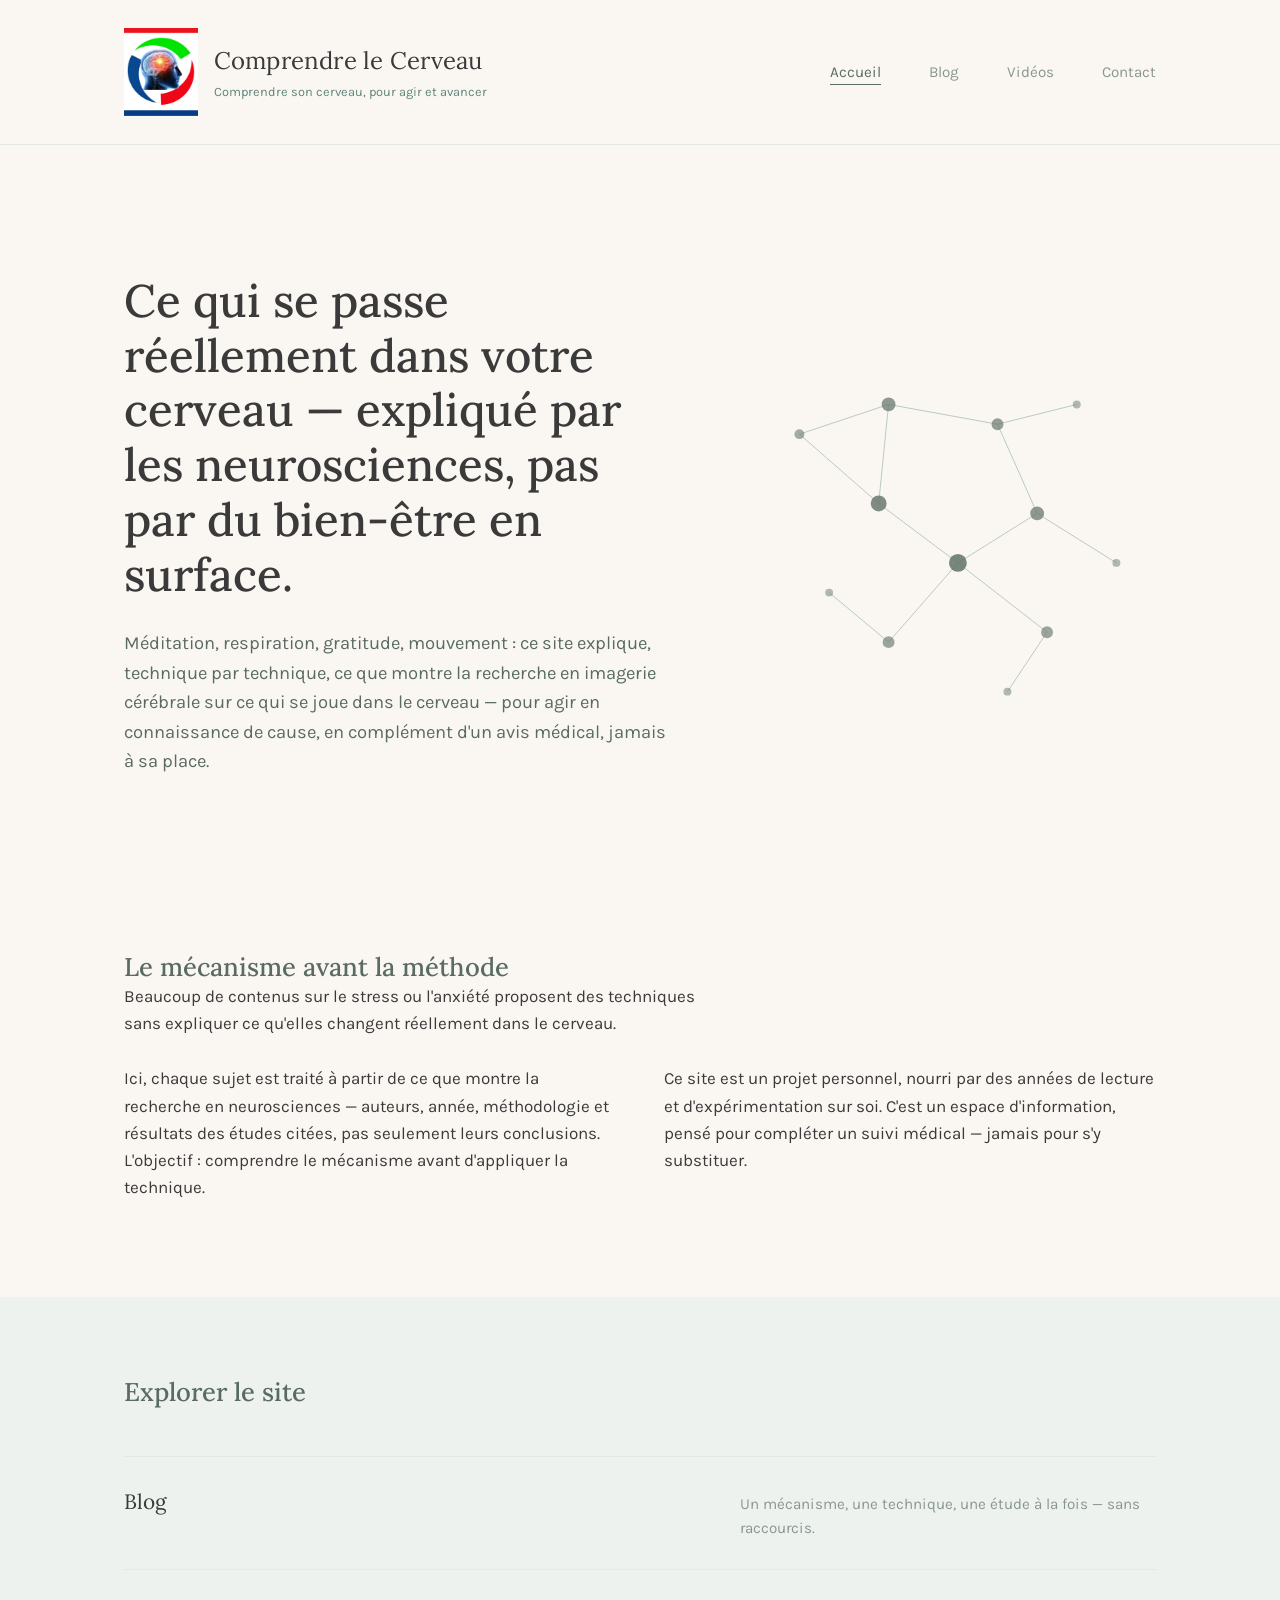
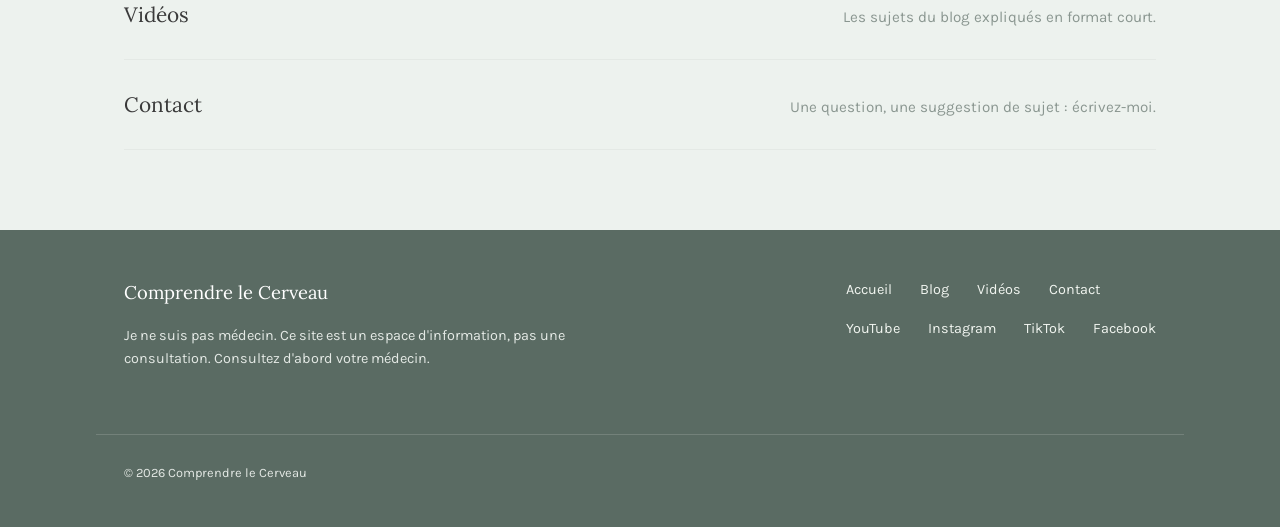
<file: index.html>
<!DOCTYPE html>
<html lang="fr">
<head>
<meta charset="UTF-8">
<meta name="viewport" content="width=device-width, initial-scale=1">
<title>Comprendre le Cerveau — Comprendre son cerveau, pour agir et avancer</title>
<meta name="description" content="Ce que les neurosciences montrent réellement sur le stress, l'anxiété et les techniques pour agir dessus — méthodologie et résultats des études, pas juste des conseils.">
<link rel="icon" href="favicon.ico" sizes="any">
<link rel="apple-touch-icon" href="apple-touch-icon.png">
<meta property="og:type" content="website">
<meta property="og:title" content="Comprendre le Cerveau — Comprendre son cerveau, pour agir et avancer">
<meta property="og:description" content="Ce que les neurosciences montrent réellement sur le stress, l'anxiété et les techniques pour agir dessus.">
<meta property="og:url" content="https://neurosciences.chennour.com/">
<meta property="og:image" content="https://neurosciences.chennour.com/logo.png">
<meta name="twitter:card" content="summary">
<link rel="preconnect" href="https://fonts.googleapis.com">
<link rel="preconnect" href="https://fonts.gstatic.com" crossorigin>
<link href="https://fonts.googleapis.com/css2?family=Lora:wght@500;600&family=Karla:wght@400;500;700&display=swap" rel="stylesheet">
<link rel="stylesheet" href="styles.css">
</head>
<body>

<header class="masthead">
  <div class="wrap">
    <a href="index.html" class="masthead-brand">
      <img src="logo.png" alt="" class="masthead-logo">
      <span class="masthead-text">
        <span class="masthead-name">Comprendre le Cerveau</span>
        <span class="masthead-tagline">Comprendre son cerveau, pour agir et avancer</span>
      </span>
    </a>
    <nav aria-label="Navigation principale">
      <ul class="masthead-nav">
        <li><a href="index.html" aria-current="page">Accueil</a></li>
        <li><a href="blog.html">Blog</a></li>
        <li><a href="videos.html">Vidéos</a></li>
        <li><a href="contact.html">Contact</a></li>
      </ul>
    </nav>
  </div>
</header>

<main>

  <section class="hero">
    <div class="wrap hero-grid">
      <div>
        <h1>Ce qui se passe réellement dans votre cerveau — expliqué par les neurosciences, pas par du bien-être en surface.</h1>
        <p class="lede">Méditation, respiration, gratitude, mouvement&nbsp;: ce site explique, technique par technique, ce que montre la recherche en imagerie cérébrale sur ce qui se joue dans le cerveau — pour agir en connaissance de cause, en complément d'un avis médical, jamais à sa place.</p>
      </div>
      <svg class="hero-figure" viewBox="0 0 420 380" xmlns="http://www.w3.org/2000/svg" aria-hidden="true">
        <g stroke="#7B9E93" stroke-width="1" opacity="0.55">
          <line x1="60" y1="90" x2="150" y2="60"/>
          <line x1="150" y1="60" x2="260" y2="80"/>
          <line x1="150" y1="60" x2="140" y2="160"/>
          <line x1="260" y1="80" x2="340" y2="60"/>
          <line x1="260" y1="80" x2="300" y2="170"/>
          <line x1="140" y1="160" x2="60" y2="90"/>
          <line x1="140" y1="160" x2="220" y2="220"/>
          <line x1="220" y1="220" x2="300" y2="170"/>
          <line x1="220" y1="220" x2="150" y2="300"/>
          <line x1="220" y1="220" x2="310" y2="290"/>
          <line x1="300" y1="170" x2="380" y2="220"/>
          <line x1="150" y1="300" x2="90" y2="250"/>
          <line x1="310" y1="290" x2="270" y2="350"/>
        </g>
        <g fill="#5A6B63">
          <circle cx="60" cy="90" r="5" opacity="0.6"/>
          <circle cx="150" cy="60" r="7" opacity="0.75"/>
          <circle cx="260" cy="80" r="6" opacity="0.7"/>
          <circle cx="340" cy="60" r="4" opacity="0.5"/>
          <circle cx="140" cy="160" r="8" opacity="0.85"/>
          <circle cx="300" cy="170" r="7" opacity="0.75"/>
          <circle cx="220" cy="220" r="9" opacity="0.9"/>
          <circle cx="380" cy="220" r="4" opacity="0.5"/>
          <circle cx="150" cy="300" r="6" opacity="0.65"/>
          <circle cx="90" cy="250" r="4" opacity="0.5"/>
          <circle cx="310" cy="290" r="6" opacity="0.65"/>
          <circle cx="270" cy="350" r="4" opacity="0.5"/>
        </g>
      </svg>
    </div>
  </section>

  <section class="section">
    <div class="wrap">
      <h2>Le mécanisme avant la méthode</h2>
      <p class="lede">Beaucoup de contenus sur le stress ou l'anxiété proposent des techniques sans expliquer ce qu'elles changent réellement dans le cerveau.</p>
      <div class="section-body">
        <p>Ici, chaque sujet est traité à partir de ce que montre la recherche en neurosciences — auteurs, année, méthodologie et résultats des études citées, pas seulement leurs conclusions. L'objectif&nbsp;: comprendre le mécanisme avant d'appliquer la technique.</p>
        <p>Ce site est un projet personnel, nourri par des années de lecture et d'expérimentation sur soi. C'est un espace d'information, pensé pour compléter un suivi médical — jamais pour s'y substituer.</p>
      </div>
    </div>
  </section>

  <section class="section section-alt">
    <div class="wrap">
      <h2>Explorer le site</h2>
      <div class="explore-list">
        <a class="explore-item" href="blog.html">
          <span class="explore-title">Blog</span>
          <span class="explore-desc">Un mécanisme, une technique, une étude à la fois — sans raccourcis.</span>
        </a>
        <a class="explore-item" href="videos.html">
          <span class="explore-title">Vidéos</span>
          <span class="explore-desc">Les sujets du blog expliqués en format court.</span>
        </a>
        <a class="explore-item" href="contact.html">
          <span class="explore-title">Contact</span>
          <span class="explore-desc">Une question, une suggestion de sujet&nbsp;: écrivez-moi.</span>
        </a>
      </div>
    </div>
  </section>

</main>

<footer class="site-footer">
  <div class="wrap footer-grid">
    <div>
      <p class="footer-name">Comprendre le Cerveau</p>
      <p class="footer-note">Je ne suis pas médecin. Ce site est un espace d'information, pas une consultation. Consultez d'abord votre médecin.</p>
    </div>
    <div>
      <ul class="footer-nav">
        <li><a href="index.html">Accueil</a></li>
        <li><a href="blog.html">Blog</a></li>
        <li><a href="videos.html">Vidéos</a></li>
        <li><a href="contact.html">Contact</a></li>
      </ul>
      <ul class="footer-social">
        <li><a href="https://www.youtube.com/@parler.en.public" target="_blank" rel="noopener">YouTube</a></li>
        <li><a href="https://www.instagram.com/youssefchennour/" target="_blank" rel="noopener">Instagram</a></li>
        <li><a href="https://www.tiktok.com/@larbati" target="_blank" rel="noopener">TikTok</a></li>
        <li><a href="https://www.facebook.com/youssefchennour/" target="_blank" rel="noopener">Facebook</a></li>
      </ul>
    </div>
  </div>
  <div class="wrap footer-bottom">
    <p>© 2026 Comprendre le Cerveau</p>
  </div>
</footer>

</body>
</html>
</file>
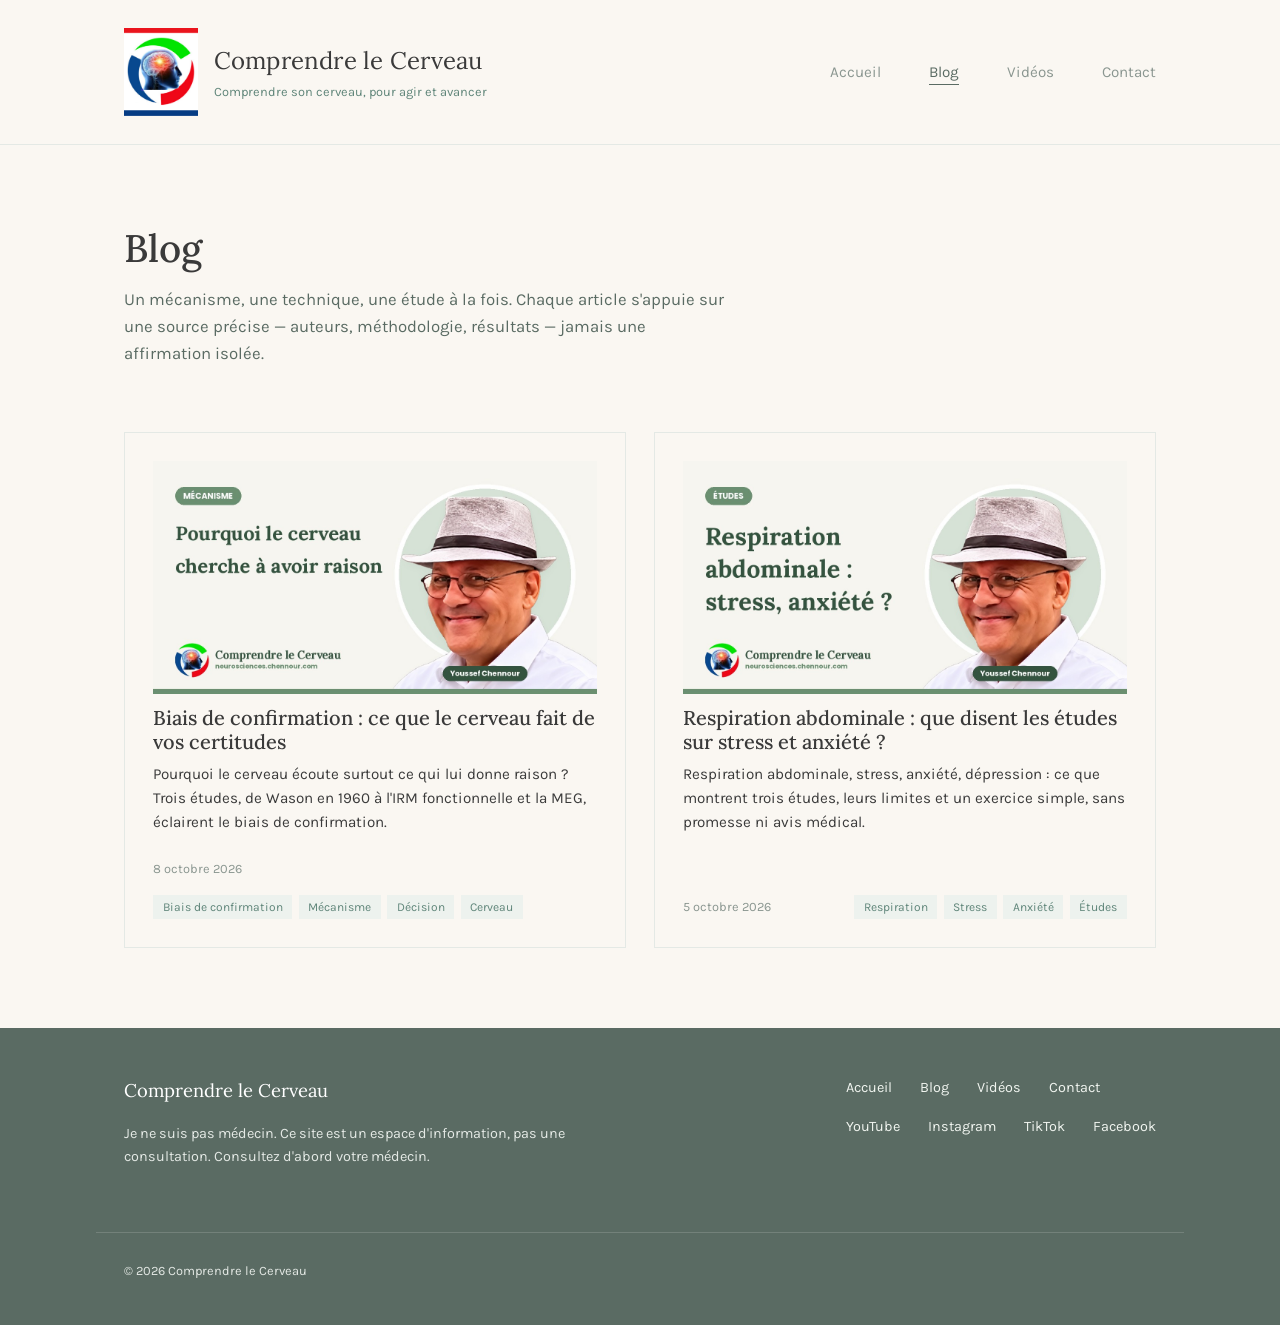
<file: blog.html>
<!DOCTYPE html>
<html lang="fr">
<head>
<meta charset="UTF-8">
<meta name="viewport" content="width=device-width, initial-scale=1">
<title>Blog — Comprendre le Cerveau</title>
<meta name="description" content="Un mécanisme, une technique, une étude à la fois — le stress et l'anxiété expliqués par les neurosciences, sources à l'appui.">
<link rel="icon" href="favicon.ico" sizes="any">
<link rel="apple-touch-icon" href="apple-touch-icon.png">
<meta property="og:type" content="website">
<meta property="og:title" content="Blog — Comprendre le Cerveau">
<meta property="og:description" content="Un mécanisme, une technique, une étude à la fois — le stress et l'anxiété expliqués par les neurosciences.">
<meta property="og:url" content="https://neurosciences.chennour.com/blog.html">
<meta property="og:image" content="https://neurosciences.chennour.com/logo.png">
<meta name="twitter:card" content="summary">
<link rel="preconnect" href="https://fonts.googleapis.com">
<link rel="preconnect" href="https://fonts.gstatic.com" crossorigin>
<link href="https://fonts.googleapis.com/css2?family=Lora:wght@500;600&family=Karla:wght@400;500;700&display=swap" rel="stylesheet">
<link rel="stylesheet" href="styles.css">
</head>
<body>

<header class="masthead">
  <div class="wrap">
    <a href="index.html" class="masthead-brand">
      <img src="logo.png" alt="" class="masthead-logo">
      <span class="masthead-text">
        <span class="masthead-name">Comprendre le Cerveau</span>
        <span class="masthead-tagline">Comprendre son cerveau, pour agir et avancer</span>
      </span>
    </a>
    <nav aria-label="Navigation principale">
      <ul class="masthead-nav">
        <li><a href="index.html">Accueil</a></li>
        <li><a href="blog.html" aria-current="page">Blog</a></li>
        <li><a href="videos.html">Vidéos</a></li>
        <li><a href="contact.html">Contact</a></li>
      </ul>
    </nav>
  </div>
</header>

<main>

  <section class="page-header">
    <div class="wrap">
      <h1>Blog</h1>
      <p class="lede">Un mécanisme, une technique, une étude à la fois. Chaque article s'appuie sur une source précise — auteurs, méthodologie, résultats — jamais une affirmation isolée.</p>
    </div>
  </section>

  <div class="wrap">
    <div class="article-grid">
            <article class="article-card">
        <a href="articles/biais-de-confirmation-cerveau.html" class="article-link">
          <img src="images/biais-de-confirmation-cerveau-blog.jpg" alt="Un cerveau stylisé devant une balance qui penche d&#x27;un seul côté" width="1200" height="630" loading="lazy" style="width:100%;height:auto;margin-bottom:0.75rem">
          <h3>Biais de confirmation : ce que le cerveau fait de vos certitudes</h3>
        </a>
        <p class="article-excerpt">Pourquoi le cerveau écoute surtout ce qui lui donne raison ? Trois études, de Wason en 1960 à l'IRM fonctionnelle et la MEG, éclairent le biais de confirmation.</p>
        <div class="article-meta">
          <span class="article-date">8 octobre 2026</span>
          <ul class="article-tags">
            <li>Biais de confirmation</li><li>Mécanisme</li><li>Décision</li><li>Cerveau</li>
          </ul>
        </div>
      </article>

      <article class="article-card">
        <a href="articles/respiration-abdominale-anxiete-stress.html" class="article-link">
          <img src="images/respiration-abdominale-anxiete-stress-blog.jpg" alt="Vignette de l&#x27;article sur la respiration abdominale, le stress et l&#x27;anxiété, Comprendre le Cerveau" width="1200" height="630" loading="lazy" style="width:100%;height:auto;margin-bottom:0.75rem">
          <h3>Respiration abdominale : que disent les études sur stress et anxiété ?</h3>
        </a>
        <p class="article-excerpt">Respiration abdominale, stress, anxiété, dépression : ce que montrent trois études, leurs limites et un exercice simple, sans promesse ni avis médical.</p>
        <div class="article-meta">
          <span class="article-date">5 octobre 2026</span>
          <ul class="article-tags">
            <li>Respiration</li><li>Stress</li><li>Anxiété</li><li>Études</li>
          </ul>
        </div>
      </article>

    </div>
  </div>

</main>

<footer class="site-footer">
  <div class="wrap footer-grid">
    <div>
      <p class="footer-name">Comprendre le Cerveau</p>
      <p class="footer-note">Je ne suis pas médecin. Ce site est un espace d'information, pas une consultation. Consultez d'abord votre médecin.</p>
    </div>
    <div>
      <ul class="footer-nav">
        <li><a href="index.html">Accueil</a></li>
        <li><a href="blog.html">Blog</a></li>
        <li><a href="videos.html">Vidéos</a></li>
        <li><a href="contact.html">Contact</a></li>
      </ul>
      <ul class="footer-social">
        <li><a href="https://www.youtube.com/@parler.en.public" target="_blank" rel="noopener">YouTube</a></li>
        <li><a href="https://www.instagram.com/youssefchennour/" target="_blank" rel="noopener">Instagram</a></li>
        <li><a href="https://www.tiktok.com/@larbati" target="_blank" rel="noopener">TikTok</a></li>
        <li><a href="https://www.facebook.com/youssefchennour/" target="_blank" rel="noopener">Facebook</a></li>
      </ul>
    </div>
  </div>
  <div class="wrap footer-bottom">
    <p>© 2026 Comprendre le Cerveau</p>
  </div>
</footer>

</body>
</html>
</file>
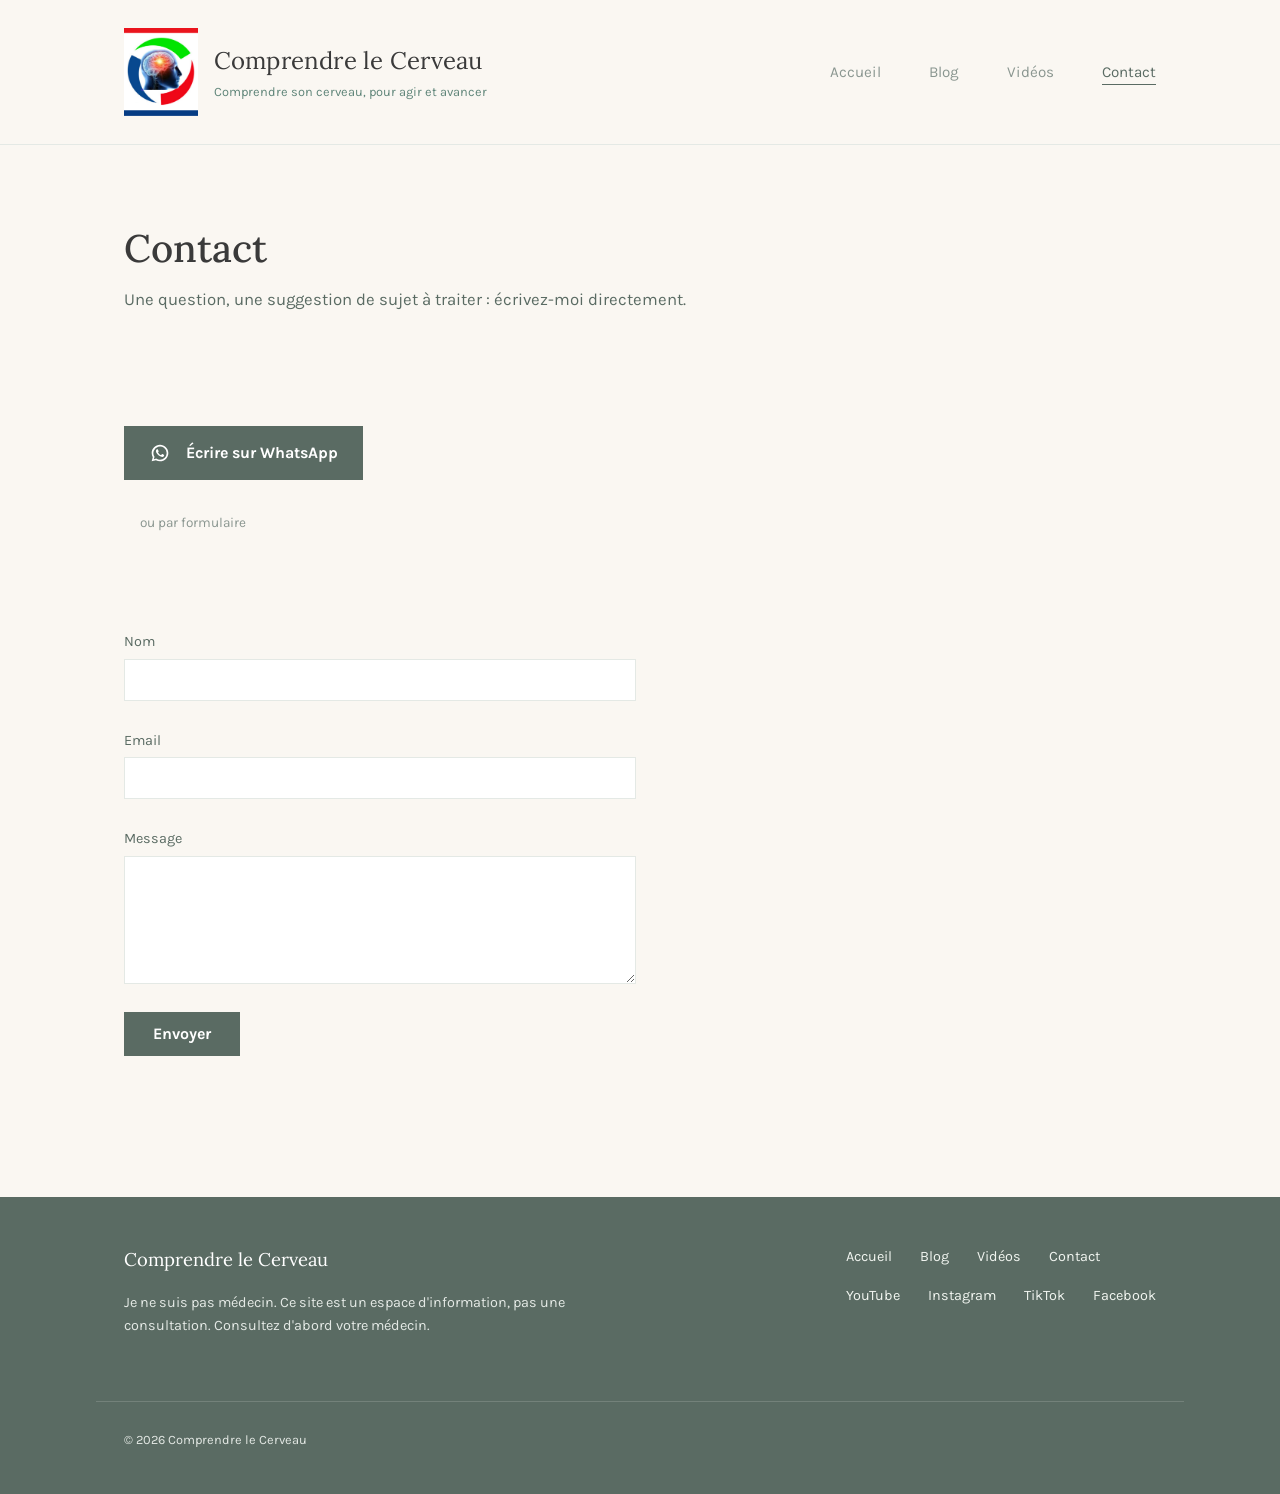
<file: contact.html>
<!DOCTYPE html>
<html lang="fr">
<head>
<meta charset="UTF-8">
<meta name="viewport" content="width=device-width, initial-scale=1">
<title>Contact — Comprendre le Cerveau</title>
<meta name="description" content="Une question, une suggestion de sujet : écrivez sur WhatsApp ou via le formulaire.">
<link rel="icon" href="favicon.ico" sizes="any">
<link rel="apple-touch-icon" href="apple-touch-icon.png">
<meta property="og:type" content="website">
<meta property="og:title" content="Contact — Comprendre le Cerveau">
<meta property="og:description" content="Une question, une suggestion de sujet : écrivez sur WhatsApp ou via le formulaire.">
<meta property="og:url" content="https://neurosciences.chennour.com/contact.html">
<meta property="og:image" content="https://neurosciences.chennour.com/logo.png">
<meta name="twitter:card" content="summary">
<link rel="preconnect" href="https://fonts.googleapis.com">
<link rel="preconnect" href="https://fonts.gstatic.com" crossorigin>
<link href="https://fonts.googleapis.com/css2?family=Lora:wght@500;600&family=Karla:wght@400;500;700&display=swap" rel="stylesheet">
<link rel="stylesheet" href="styles.css">
</head>
<body>

<header class="masthead">
  <div class="wrap">
    <a href="index.html" class="masthead-brand">
      <img src="logo.png" alt="" class="masthead-logo">
      <span class="masthead-text">
        <span class="masthead-name">Comprendre le Cerveau</span>
        <span class="masthead-tagline">Comprendre son cerveau, pour agir et avancer</span>
      </span>
    </a>
    <nav aria-label="Navigation principale">
      <ul class="masthead-nav">
        <li><a href="index.html">Accueil</a></li>
        <li><a href="blog.html">Blog</a></li>
        <li><a href="videos.html">Vidéos</a></li>
        <li><a href="contact.html" aria-current="page">Contact</a></li>
      </ul>
    </nav>
  </div>
</header>

<main>

  <section class="page-header">
    <div class="wrap">
      <h1>Contact</h1>
      <p class="lede">Une question, une suggestion de sujet à traiter&nbsp;: écrivez-moi directement.</p>
    </div>
  </section>

  <div class="wrap">

    <div class="contact-whatsapp">
      <a class="whatsapp-btn" href="https://wa.me/212606318357?text=Bonjour%2C%20je%20viens%20du%20site%20Comprendre%20le%20Cerveau" target="_blank" rel="noopener">
        <svg width="20" height="20" viewBox="0 0 24 24" fill="currentColor" aria-hidden="true"><path d="M12 2C6.48 2 2 6.48 2 12c0 1.85.5 3.58 1.36 5.07L2 22l5.06-1.33A9.94 9.94 0 0 0 12 22c5.52 0 10-4.48 10-10S17.52 2 12 2Zm0 18a7.9 7.9 0 0 1-4.06-1.12l-.29-.17-3.01.79.8-2.93-.19-.3A7.95 7.95 0 1 1 20 12a8 8 0 0 1-8 8Zm4.38-5.96c-.24-.12-1.43-.7-1.65-.79-.22-.08-.38-.12-.54.12-.16.24-.62.79-.76.95-.14.16-.28.18-.52.06-.24-.12-1.01-.37-1.92-1.18-.71-.63-1.19-1.42-1.33-1.66-.14-.24-.02-.37.1-.49.11-.11.24-.28.36-.42.12-.14.16-.24.24-.4.08-.16.04-.3-.02-.42-.06-.12-.54-1.3-.74-1.78-.19-.46-.39-.4-.54-.41h-.46c-.16 0-.42.06-.64.3-.22.24-.84.82-.84 2s.86 2.32.98 2.48c.12.16 1.7 2.6 4.13 3.64.58.25 1.03.4 1.38.51.58.18 1.11.16 1.53.1.47-.07 1.43-.58 1.63-1.15.2-.57.2-1.05.14-1.15-.06-.1-.22-.16-.46-.28Z"/></svg>
        Écrire sur WhatsApp
      </a>
      <p class="contact-divider">ou par formulaire</p>
    </div>

    <form class="contact-form" id="contact-form">
      <input type="hidden" name="access_key" value="684955e7-5c4d-41f5-afe8-e7b5a6ead0e3">
      <input type="checkbox" name="botcheck" style="display:none" tabindex="-1" autocomplete="off">
      <input type="hidden" name="subject" value="Nouveau message — Comprendre le Cerveau">

      <div class="form-field">
        <label for="name">Nom</label>
        <input type="text" id="name" name="name" required>
      </div>

      <div class="form-field">
        <label for="email">Email</label>
        <input type="email" id="email" name="email" required>
      </div>

      <div class="form-field">
        <label for="message">Message</label>
        <textarea id="message" name="message" required></textarea>
      </div>

      <button type="submit" class="form-submit">Envoyer</button>
      <p class="form-status" id="form-status" role="status" aria-live="polite"></p>
    </form>

  </div>

</main>

<footer class="site-footer">
  <div class="wrap footer-grid">
    <div>
      <p class="footer-name">Comprendre le Cerveau</p>
      <p class="footer-note">Je ne suis pas médecin. Ce site est un espace d'information, pas une consultation. Consultez d'abord votre médecin.</p>
    </div>
    <div>
      <ul class="footer-nav">
        <li><a href="index.html">Accueil</a></li>
        <li><a href="blog.html">Blog</a></li>
        <li><a href="videos.html">Vidéos</a></li>
        <li><a href="contact.html">Contact</a></li>
      </ul>
      <ul class="footer-social">
        <li><a href="https://www.youtube.com/@parler.en.public" target="_blank" rel="noopener">YouTube</a></li>
        <li><a href="https://www.instagram.com/youssefchennour/" target="_blank" rel="noopener">Instagram</a></li>
        <li><a href="https://www.tiktok.com/@larbati" target="_blank" rel="noopener">TikTok</a></li>
        <li><a href="https://www.facebook.com/youssefchennour/" target="_blank" rel="noopener">Facebook</a></li>
      </ul>
    </div>
  </div>
  <div class="wrap footer-bottom">
    <p>© 2026 Comprendre le Cerveau</p>
  </div>
</footer>

<script>
document.getElementById('contact-form').addEventListener('submit', function (e) {
  e.preventDefault();
  const form = e.target;
  const status = document.getElementById('form-status');
  const data = new FormData(form);

  status.dataset.state = '';
  status.textContent = 'Envoi en cours…';

  fetch('https://api.web3forms.com/submit', {
    method: 'POST',
    headers: { 'Accept': 'application/json' },
    body: data
  })
    .then(res => res.json())
    .then(result => {
      if (result.success) {
        status.dataset.state = 'success';
        status.textContent = 'Message envoyé — merci, je reviens vers vous rapidement.';
        form.reset();
      } else {
        status.dataset.state = 'error';
        status.textContent = "L'envoi a échoué. Réessayez, ou écrivez directement sur WhatsApp.";
      }
    })
    .catch(() => {
      status.dataset.state = 'error';
      status.textContent = "L'envoi a échoué. Réessayez, ou écrivez directement sur WhatsApp.";
    });
});
</script>

</body>
</html>
</file>
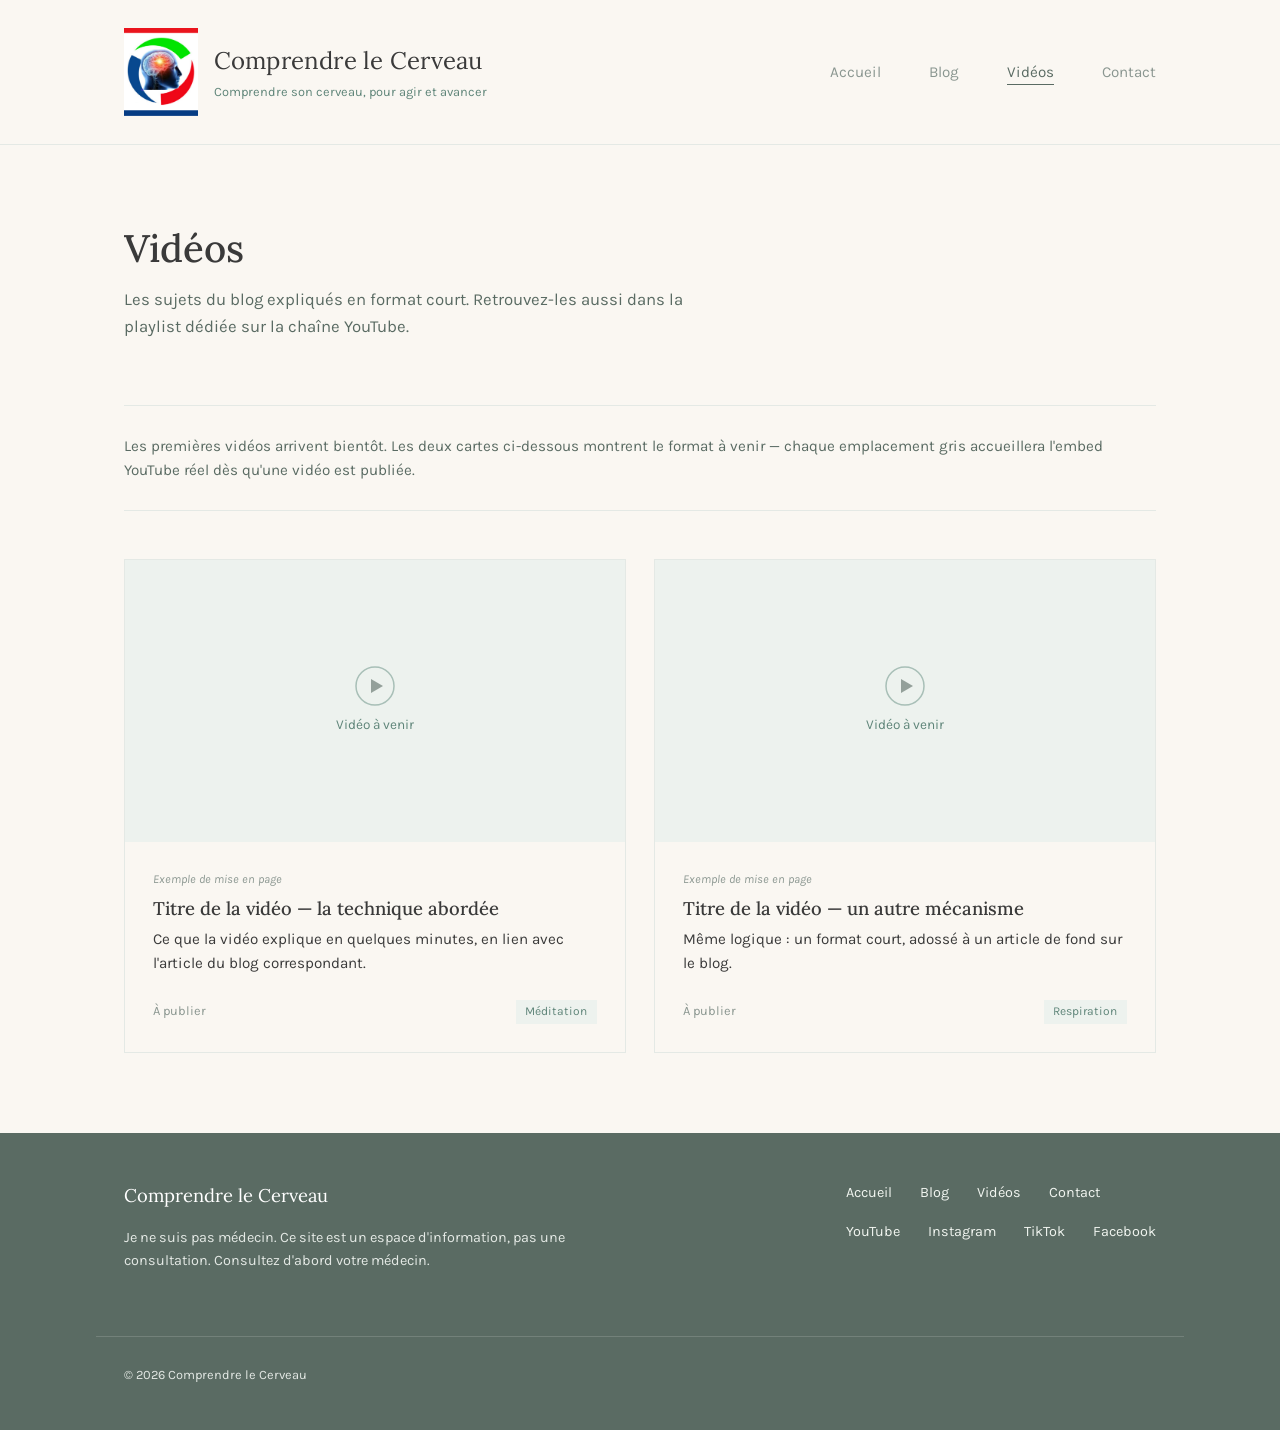
<file: videos.html>
<!DOCTYPE html>
<html lang="fr">
<head>
<meta charset="UTF-8">
<meta name="viewport" content="width=device-width, initial-scale=1">
<title>Vidéos — Comprendre le Cerveau</title>
<meta name="description" content="Les sujets du blog expliqués en format court, en vidéo.">
<link rel="icon" href="favicon.ico" sizes="any">
<link rel="apple-touch-icon" href="apple-touch-icon.png">
<meta property="og:type" content="website">
<meta property="og:title" content="Vidéos — Comprendre le Cerveau">
<meta property="og:description" content="Les sujets du blog expliqués en format court, en vidéo.">
<meta property="og:url" content="https://neurosciences.chennour.com/videos.html">
<meta property="og:image" content="https://neurosciences.chennour.com/logo.png">
<meta name="twitter:card" content="summary">
<link rel="preconnect" href="https://fonts.googleapis.com">
<link rel="preconnect" href="https://fonts.gstatic.com" crossorigin>
<link href="https://fonts.googleapis.com/css2?family=Lora:wght@500;600&family=Karla:wght@400;500;700&display=swap" rel="stylesheet">
<link rel="stylesheet" href="styles.css">
</head>
<body>

<header class="masthead">
  <div class="wrap">
    <a href="index.html" class="masthead-brand">
      <img src="logo.png" alt="" class="masthead-logo">
      <span class="masthead-text">
        <span class="masthead-name">Comprendre le Cerveau</span>
        <span class="masthead-tagline">Comprendre son cerveau, pour agir et avancer</span>
      </span>
    </a>
    <nav aria-label="Navigation principale">
      <ul class="masthead-nav">
        <li><a href="index.html">Accueil</a></li>
        <li><a href="blog.html">Blog</a></li>
        <li><a href="videos.html" aria-current="page">Vidéos</a></li>
        <li><a href="contact.html">Contact</a></li>
      </ul>
    </nav>
  </div>
</header>

<main>

  <section class="page-header">
    <div class="wrap">
      <h1>Vidéos</h1>
      <p class="lede">Les sujets du blog expliqués en format court. Retrouvez-les aussi dans la playlist dédiée sur la chaîne YouTube.</p>
    </div>
  </section>

  <div class="wrap">
    <p class="empty-note">Les premières vidéos arrivent bientôt. Les deux cartes ci-dessous montrent le format à venir — chaque emplacement gris accueillera l'embed YouTube réel dès qu'une vidéo est publiée.</p>
  </div>

  <div class="wrap">
    <div class="video-grid">

      <article class="video-card">
        <div class="video-embed">
          <!-- À remplacer par : <iframe src="https://www.youtube.com/embed/ID_DE_LA_VIDEO" title="..." allowfullscreen></iframe> -->
          <div class="video-embed-placeholder">
            <svg width="40" height="40" viewBox="0 0 40 40" fill="none" xmlns="http://www.w3.org/2000/svg" aria-hidden="true">
              <circle cx="20" cy="20" r="19" stroke="#7B9E93" stroke-width="1.5"/>
              <path d="M16 13L28 20L16 27V13Z" fill="#5A6B63"/>
            </svg>
            <span>Vidéo à venir</span>
          </div>
        </div>
        <div class="video-body">
          <span class="video-card-label">Exemple de mise en page</span>
          <h3>Titre de la vidéo — la technique abordée</h3>
          <p class="article-excerpt">Ce que la vidéo explique en quelques minutes, en lien avec l'article du blog correspondant.</p>
          <div class="article-meta">
            <span class="article-date">À publier</span>
            <ul class="article-tags">
              <li>Méditation</li>
            </ul>
          </div>
        </div>
      </article>

      <article class="video-card">
        <div class="video-embed">
          <!-- À remplacer par : <iframe src="https://www.youtube.com/embed/ID_DE_LA_VIDEO" title="..." allowfullscreen></iframe> -->
          <div class="video-embed-placeholder">
            <svg width="40" height="40" viewBox="0 0 40 40" fill="none" xmlns="http://www.w3.org/2000/svg" aria-hidden="true">
              <circle cx="20" cy="20" r="19" stroke="#7B9E93" stroke-width="1.5"/>
              <path d="M16 13L28 20L16 27V13Z" fill="#5A6B63"/>
            </svg>
            <span>Vidéo à venir</span>
          </div>
        </div>
        <div class="video-body">
          <span class="video-card-label">Exemple de mise en page</span>
          <h3>Titre de la vidéo — un autre mécanisme</h3>
          <p class="article-excerpt">Même logique&nbsp;: un format court, adossé à un article de fond sur le blog.</p>
          <div class="article-meta">
            <span class="article-date">À publier</span>
            <ul class="article-tags">
              <li>Respiration</li>
            </ul>
          </div>
        </div>
      </article>

    </div>
  </div>

</main>

<footer class="site-footer">
  <div class="wrap footer-grid">
    <div>
      <p class="footer-name">Comprendre le Cerveau</p>
      <p class="footer-note">Je ne suis pas médecin. Ce site est un espace d'information, pas une consultation. Consultez d'abord votre médecin.</p>
    </div>
    <div>
      <ul class="footer-nav">
        <li><a href="index.html">Accueil</a></li>
        <li><a href="blog.html">Blog</a></li>
        <li><a href="videos.html">Vidéos</a></li>
        <li><a href="contact.html">Contact</a></li>
      </ul>
      <ul class="footer-social">
        <li><a href="https://www.youtube.com/@parler.en.public" target="_blank" rel="noopener">YouTube</a></li>
        <li><a href="https://www.instagram.com/youssefchennour/" target="_blank" rel="noopener">Instagram</a></li>
        <li><a href="https://www.tiktok.com/@larbati" target="_blank" rel="noopener">TikTok</a></li>
        <li><a href="https://www.facebook.com/youssefchennour/" target="_blank" rel="noopener">Facebook</a></li>
      </ul>
    </div>
  </div>
  <div class="wrap footer-bottom">
    <p>© 2026 Comprendre le Cerveau</p>
  </div>
</footer>

</body>
</html>
</file>
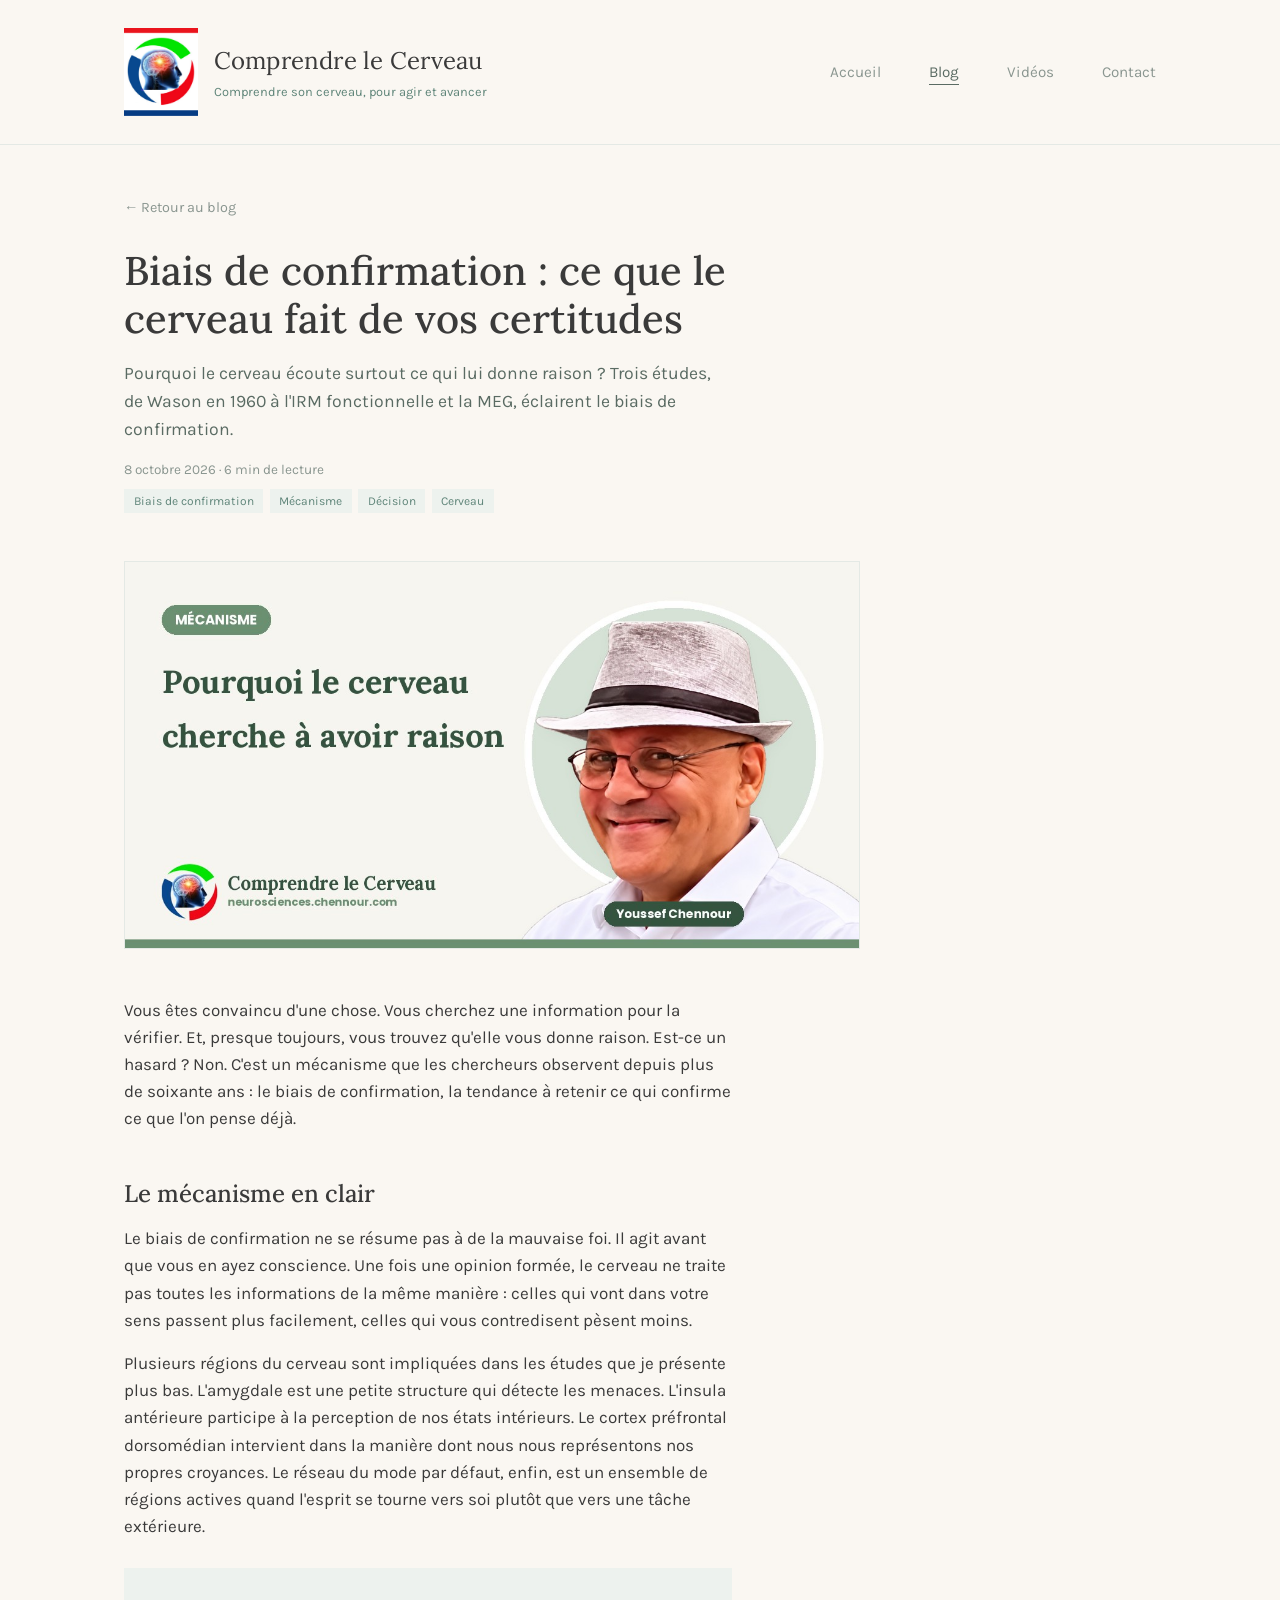
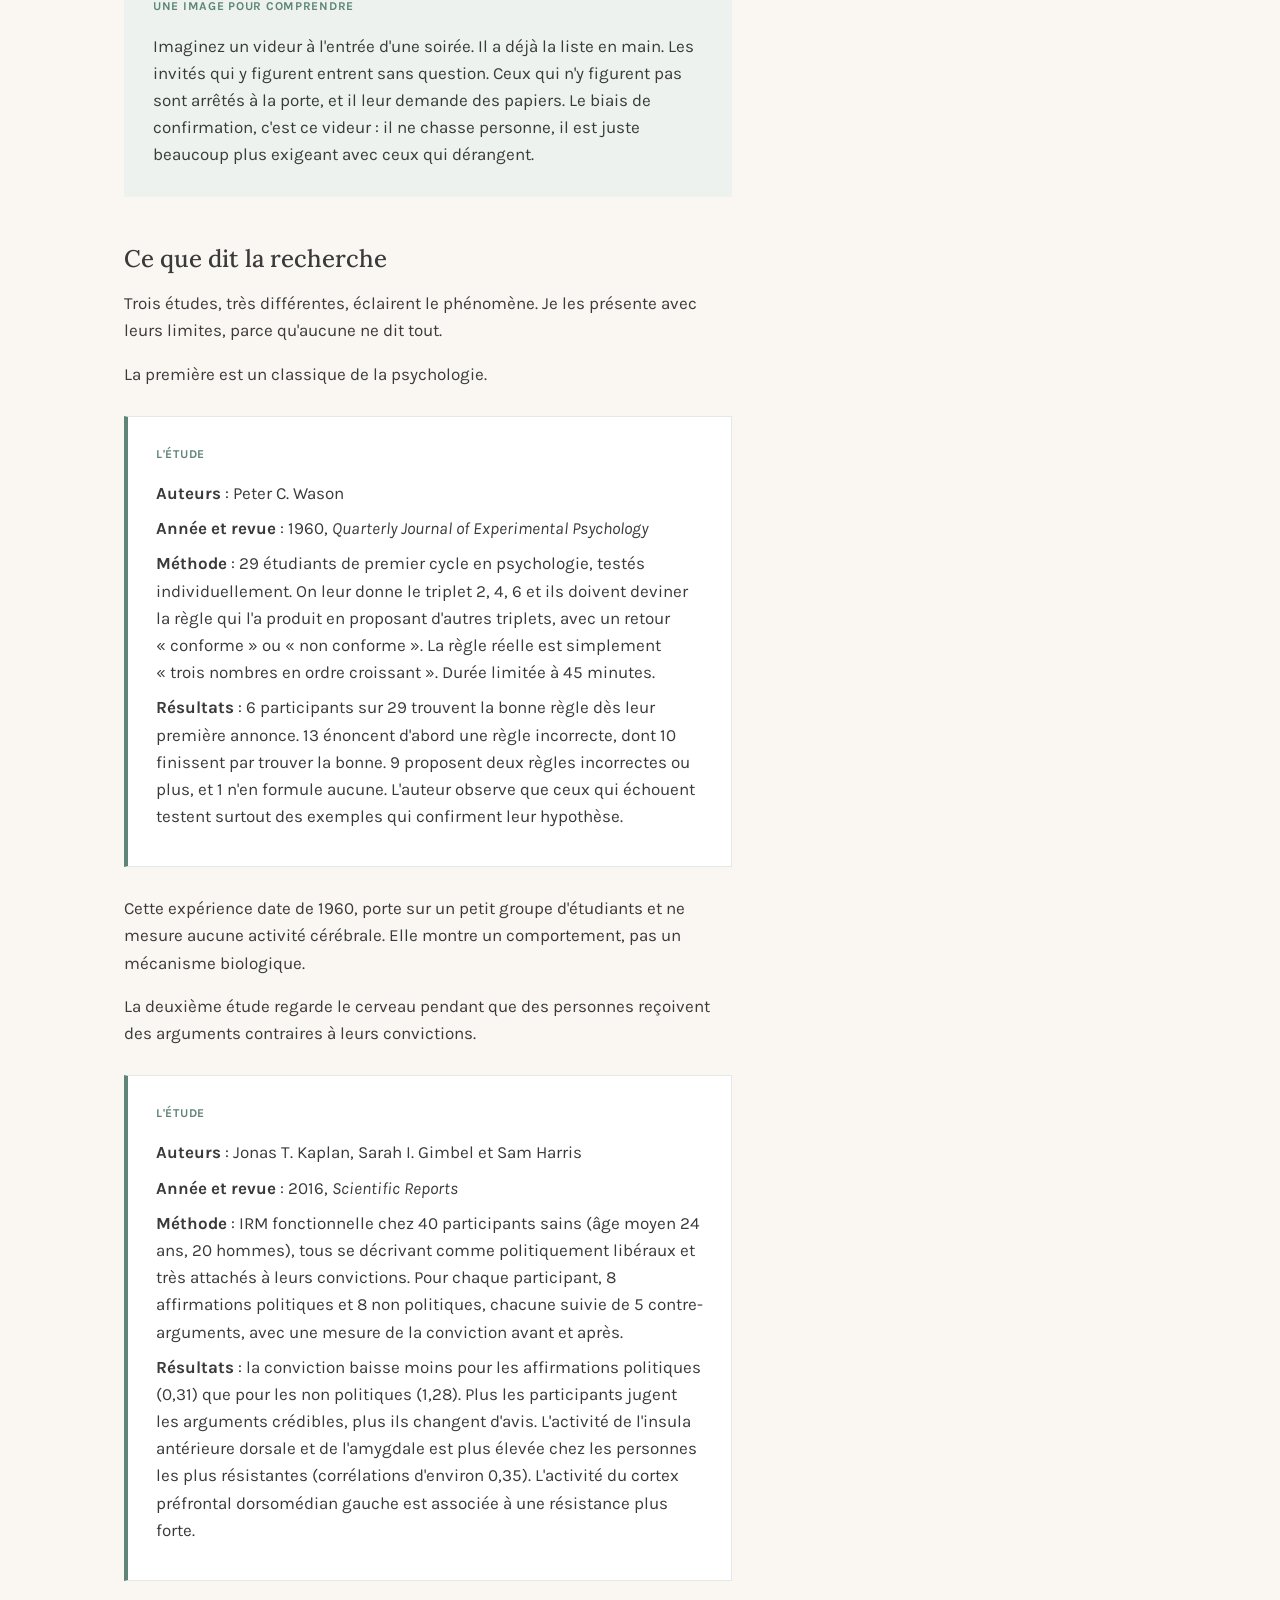
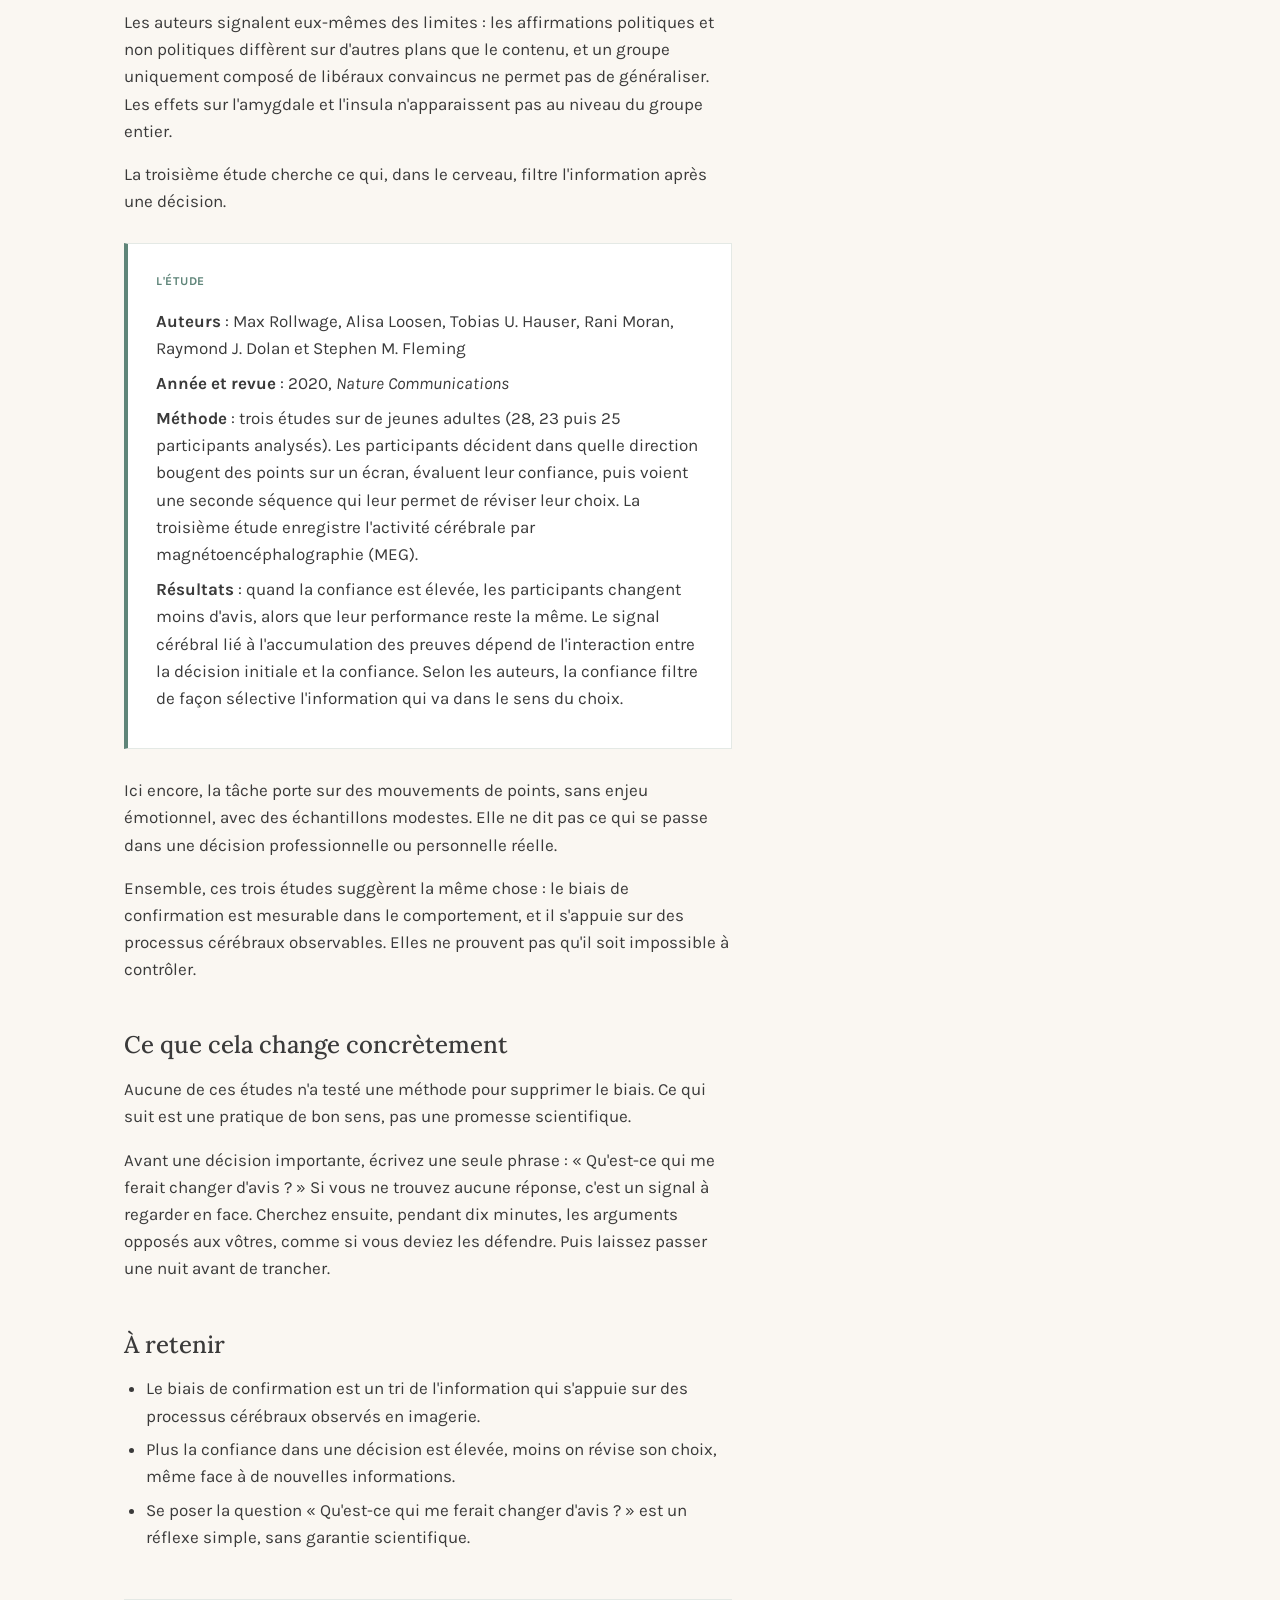
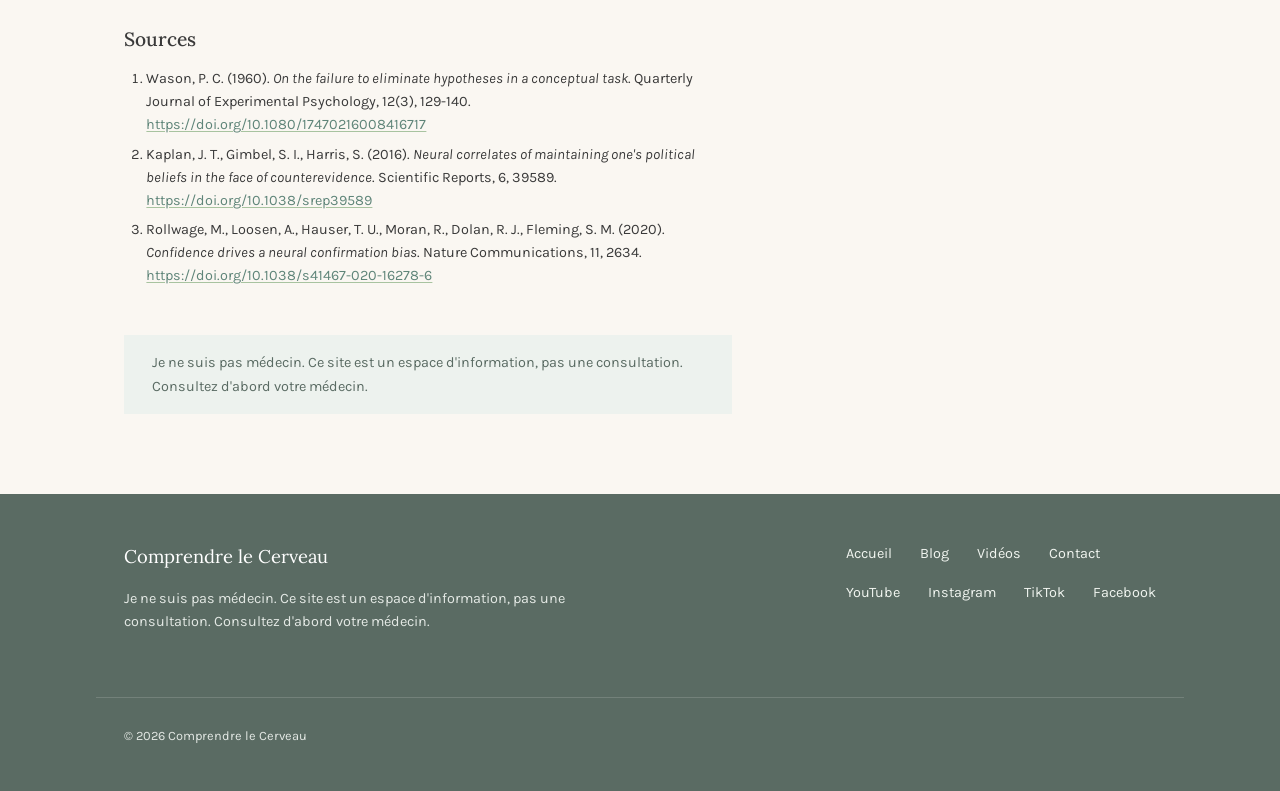
<file: articles/biais-de-confirmation-cerveau.html>
<!DOCTYPE html>
<html lang="fr">
<head>
<meta charset="UTF-8">
<meta name="viewport" content="width=device-width, initial-scale=1">
<title>Biais de confirmation : ce que le cerveau fait de vos certitudes — Comprendre le Cerveau</title>
<meta name="description" content="Pourquoi le cerveau écoute surtout ce qui lui donne raison ? Trois études, de Wason en 1960 à l&#x27;IRM fonctionnelle et la MEG, éclairent le biais de confirmation.">
<link rel="canonical" href="https://neurosciences.chennour.com/articles/biais-de-confirmation-cerveau.html">
<link rel="icon" href="/favicon.ico" sizes="any">
<link rel="apple-touch-icon" href="/apple-touch-icon.png">
<meta property="og:type" content="article">
<meta property="og:title" content="Biais de confirmation : ce que le cerveau fait de vos certitudes">
<meta property="og:description" content="Pourquoi le cerveau écoute surtout ce qui lui donne raison ? Trois études, de Wason en 1960 à l&#x27;IRM fonctionnelle et la MEG, éclairent le biais de confirmation.">
<meta property="og:url" content="https://neurosciences.chennour.com/articles/biais-de-confirmation-cerveau.html">
<meta property="og:image" content="https://neurosciences.chennour.com/images/biais-de-confirmation-cerveau-blog.jpg">
<meta property="og:locale" content="fr_FR">
<meta property="article:published_time" content="2026-10-08">
<meta name="twitter:card" content="summary_large_image">
<link rel="preconnect" href="https://fonts.googleapis.com">
<link rel="preconnect" href="https://fonts.gstatic.com" crossorigin>
<link href="https://fonts.googleapis.com/css2?family=Lora:wght@500;600&family=Karla:wght@400;500;700&display=swap" rel="stylesheet">
<link rel="stylesheet" href="/styles.css">
<link rel="stylesheet" href="/article.css">
<script type="application/ld+json">{"@context": "https://schema.org", "@type": "Article", "headline": "Biais de confirmation : ce que le cerveau fait de vos certitudes", "description": "Pourquoi le cerveau écoute surtout ce qui lui donne raison ? Trois études, de Wason en 1960 à l'IRM fonctionnelle et la MEG, éclairent le biais de confirmation.", "datePublished": "2026-10-08", "inLanguage": "fr", "image": "https://neurosciences.chennour.com/images/biais-de-confirmation-cerveau-blog.jpg", "mainEntityOfPage": "https://neurosciences.chennour.com/articles/biais-de-confirmation-cerveau.html", "author": {"@type": "Person", "name": "Youssef Chennour"}, "publisher": {"@type": "Organization", "name": "Comprendre le Cerveau", "url": "https://neurosciences.chennour.com"}}</script>
</head>
<body>

<header class="masthead">
  <div class="wrap">
    <a href="/index.html" class="masthead-brand">
      <img src="/logo.png" alt="" class="masthead-logo">
      <span class="masthead-text">
        <span class="masthead-name">Comprendre le Cerveau</span>
        <span class="masthead-tagline">Comprendre son cerveau, pour agir et avancer</span>
      </span>
    </a>
    <nav aria-label="Navigation principale">
      <ul class="masthead-nav">
        <li><a href="/index.html">Accueil</a></li>
        <li><a href="/blog.html" aria-current="page">Blog</a></li>
        <li><a href="/videos.html">Vidéos</a></li>
        <li><a href="/contact.html">Contact</a></li>
      </ul>
    </nav>
  </div>
</header>

<main>
  <article class="article-page">
    <div class="wrap">
      <a class="article-back" href="/blog.html">← Retour au blog</a>
      <header class="article-head">
        <h1>Biais de confirmation : ce que le cerveau fait de vos certitudes</h1>
        <p class="article-lede">Pourquoi le cerveau écoute surtout ce qui lui donne raison ? Trois études, de Wason en 1960 à l&#x27;IRM fonctionnelle et la MEG, éclairent le biais de confirmation.</p>
        <p class="article-infos"><time datetime="2026-10-08">8 octobre 2026</time> · 6 min de lecture</p>
        <ul class="article-tags"><li>Biais de confirmation</li><li>Mécanisme</li><li>Décision</li><li>Cerveau</li></ul>
      </header>
      <figure class="article-cover"><img src="/images/biais-de-confirmation-cerveau-blog.jpg" alt="Un cerveau stylisé devant une balance qui penche d&#x27;un seul côté" width="1200" height="630"></figure>

      <div class="article-body">
<p>Vous êtes convaincu d'une chose. Vous cherchez une information pour la vérifier. Et, presque toujours, vous trouvez qu'elle vous donne raison. Est-ce un hasard ? Non. C'est un mécanisme que les chercheurs observent depuis plus de soixante ans : le biais de confirmation, la tendance à retenir ce qui confirme ce que l'on pense déjà.</p>
<h2 id="le-mecanisme-en-clair">Le mécanisme en clair</h2>
<p>Le biais de confirmation ne se résume pas à de la mauvaise foi. Il agit avant que vous en ayez conscience. Une fois une opinion formée, le cerveau ne traite pas toutes les informations de la même manière : celles qui vont dans votre sens passent plus facilement, celles qui vous contredisent pèsent moins.</p>
<p>Plusieurs régions du cerveau sont impliquées dans les études que je présente plus bas. L'amygdale est une petite structure qui détecte les menaces. L'insula antérieure participe à la perception de nos états intérieurs. Le cortex préfrontal dorsomédian intervient dans la manière dont nous nous représentons nos propres croyances. Le réseau du mode par défaut, enfin, est un ensemble de régions actives quand l'esprit se tourne vers soi plutôt que vers une tâche extérieure.</p>
<div class="bloc bloc-analogie"><p class="bloc-label">Une image pour comprendre</p><p>Imaginez un videur à l'entrée d'une soirée. Il a déjà la liste en main. Les invités qui y figurent entrent sans question. Ceux qui n'y figurent pas sont arrêtés à la porte, et il leur demande des papiers. Le biais de confirmation, c'est ce videur : il ne chasse personne, il est juste beaucoup plus exigeant avec ceux qui dérangent.</p></div>
<h2 id="ce-que-dit-la-recherche">Ce que dit la recherche</h2>
<p>Trois études, très différentes, éclairent le phénomène. Je les présente avec leurs limites, parce qu'aucune ne dit tout.</p>
<p>La première est un classique de la psychologie.</p>
<div class="bloc bloc-etude"><p class="bloc-label">L'étude</p><ul><li><strong>Auteurs</strong> : Peter C. Wason</li><li><strong>Année et revue</strong> : 1960, <em>Quarterly Journal of Experimental Psychology</em></li><li><strong>Méthode</strong> : 29 étudiants de premier cycle en psychologie, testés individuellement. On leur donne le triplet 2, 4, 6 et ils doivent deviner la règle qui l'a produit en proposant d'autres triplets, avec un retour « conforme » ou « non conforme ». La règle réelle est simplement « trois nombres en ordre croissant ». Durée limitée à 45 minutes.</li><li><strong>Résultats</strong> : 6 participants sur 29 trouvent la bonne règle dès leur première annonce. 13 énoncent d'abord une règle incorrecte, dont 10 finissent par trouver la bonne. 9 proposent deux règles incorrectes ou plus, et 1 n'en formule aucune. L'auteur observe que ceux qui échouent testent surtout des exemples qui confirment leur hypothèse.</li></ul></div>
<p>Cette expérience date de 1960, porte sur un petit groupe d'étudiants et ne mesure aucune activité cérébrale. Elle montre un comportement, pas un mécanisme biologique.</p>
<p>La deuxième étude regarde le cerveau pendant que des personnes reçoivent des arguments contraires à leurs convictions.</p>
<div class="bloc bloc-etude"><p class="bloc-label">L'étude</p><ul><li><strong>Auteurs</strong> : Jonas T. Kaplan, Sarah I. Gimbel et Sam Harris</li><li><strong>Année et revue</strong> : 2016, <em>Scientific Reports</em></li><li><strong>Méthode</strong> : IRM fonctionnelle chez 40 participants sains (âge moyen 24 ans, 20 hommes), tous se décrivant comme politiquement libéraux et très attachés à leurs convictions. Pour chaque participant, 8 affirmations politiques et 8 non politiques, chacune suivie de 5 contre-arguments, avec une mesure de la conviction avant et après.</li><li><strong>Résultats</strong> : la conviction baisse moins pour les affirmations politiques (0,31) que pour les non politiques (1,28). Plus les participants jugent les arguments crédibles, plus ils changent d'avis. L'activité de l'insula antérieure dorsale et de l'amygdale est plus élevée chez les personnes les plus résistantes (corrélations d'environ 0,35). L'activité du cortex préfrontal dorsomédian gauche est associée à une résistance plus forte.</li></ul></div>
<p>Les auteurs signalent eux-mêmes des limites : les affirmations politiques et non politiques diffèrent sur d'autres plans que le contenu, et un groupe uniquement composé de libéraux convaincus ne permet pas de généraliser. Les effets sur l'amygdale et l'insula n'apparaissent pas au niveau du groupe entier.</p>
<p>La troisième étude cherche ce qui, dans le cerveau, filtre l'information après une décision.</p>
<div class="bloc bloc-etude"><p class="bloc-label">L'étude</p><ul><li><strong>Auteurs</strong> : Max Rollwage, Alisa Loosen, Tobias U. Hauser, Rani Moran, Raymond J. Dolan et Stephen M. Fleming</li><li><strong>Année et revue</strong> : 2020, <em>Nature Communications</em></li><li><strong>Méthode</strong> : trois études sur de jeunes adultes (28, 23 puis 25 participants analysés). Les participants décident dans quelle direction bougent des points sur un écran, évaluent leur confiance, puis voient une seconde séquence qui leur permet de réviser leur choix. La troisième étude enregistre l'activité cérébrale par magnétoencéphalographie (MEG).</li><li><strong>Résultats</strong> : quand la confiance est élevée, les participants changent moins d'avis, alors que leur performance reste la même. Le signal cérébral lié à l'accumulation des preuves dépend de l'interaction entre la décision initiale et la confiance. Selon les auteurs, la confiance filtre de façon sélective l'information qui va dans le sens du choix.</li></ul></div>
<p>Ici encore, la tâche porte sur des mouvements de points, sans enjeu émotionnel, avec des échantillons modestes. Elle ne dit pas ce qui se passe dans une décision professionnelle ou personnelle réelle.</p>
<p>Ensemble, ces trois études suggèrent la même chose : le biais de confirmation est mesurable dans le comportement, et il s'appuie sur des processus cérébraux observables. Elles ne prouvent pas qu'il soit impossible à contrôler.</p>
<h2 id="ce-que-cela-change-concretement">Ce que cela change concrètement</h2>
<p>Aucune de ces études n'a testé une méthode pour supprimer le biais. Ce qui suit est une pratique de bon sens, pas une promesse scientifique.</p>
<p>Avant une décision importante, écrivez une seule phrase : « Qu'est-ce qui me ferait changer d'avis ? » Si vous ne trouvez aucune réponse, c'est un signal à regarder en face. Cherchez ensuite, pendant dix minutes, les arguments opposés aux vôtres, comme si vous deviez les défendre. Puis laissez passer une nuit avant de trancher.</p>
<h2 id="a-retenir">À retenir</h2>
<ul><li>Le biais de confirmation est un tri de l'information qui s'appuie sur des processus cérébraux observés en imagerie.</li><li>Plus la confiance dans une décision est élevée, moins on révise son choix, même face à de nouvelles informations.</li><li>Se poser la question « Qu'est-ce qui me ferait changer d'avis ? » est un réflexe simple, sans garantie scientifique.</li></ul>
<section class="sources">
<h2 id="sources">Sources</h2>
<ol><li>Wason, P. C. (1960). <em>On the failure to eliminate hypotheses in a conceptual task</em>. Quarterly Journal of Experimental Psychology, 12(3), 129-140. <a href="https://doi.org/10.1080/17470216008416717" target="_blank" rel="noopener">https://doi.org/10.1080/17470216008416717</a></li><li>Kaplan, J. T., Gimbel, S. I., Harris, S. (2016). <em>Neural correlates of maintaining one's political beliefs in the face of counterevidence</em>. Scientific Reports, 6, 39589. <a href="https://doi.org/10.1038/srep39589" target="_blank" rel="noopener">https://doi.org/10.1038/srep39589</a></li><li>Rollwage, M., Loosen, A., Hauser, T. U., Moran, R., Dolan, R. J., Fleming, S. M. (2020). <em>Confidence drives a neural confirmation bias</em>. Nature Communications, 11, 2634. <a href="https://doi.org/10.1038/s41467-020-16278-6" target="_blank" rel="noopener">https://doi.org/10.1038/s41467-020-16278-6</a></li></ol>
</section>
      </div>
      <aside class="note-medicale">
        <p>Je ne suis pas médecin. Ce site est un espace d'information, pas une consultation. Consultez d'abord votre médecin.</p>
      </aside>
    </div>
  </article>
</main>

<footer class="site-footer">
  <div class="wrap footer-grid">
    <div>
      <p class="footer-name">Comprendre le Cerveau</p>
      <p class="footer-note">Je ne suis pas médecin. Ce site est un espace d'information, pas une consultation. Consultez d'abord votre médecin.</p>
    </div>
    <div>
      <ul class="footer-nav">
        <li><a href="/index.html">Accueil</a></li>
        <li><a href="/blog.html">Blog</a></li>
        <li><a href="/videos.html">Vidéos</a></li>
        <li><a href="/contact.html">Contact</a></li>
      </ul>
      <ul class="footer-social">
        <li><a href="https://www.youtube.com/@parler.en.public" target="_blank" rel="noopener">YouTube</a></li>
        <li><a href="https://www.instagram.com/youssefchennour/" target="_blank" rel="noopener">Instagram</a></li>
        <li><a href="https://www.tiktok.com/@larbati" target="_blank" rel="noopener">TikTok</a></li>
        <li><a href="https://www.facebook.com/youssefchennour/" target="_blank" rel="noopener">Facebook</a></li>
      </ul>
    </div>
  </div>
  <div class="wrap footer-bottom">
    <p>© 2026 Comprendre le Cerveau</p>
  </div>
</footer>

</body>
</html>
</file>
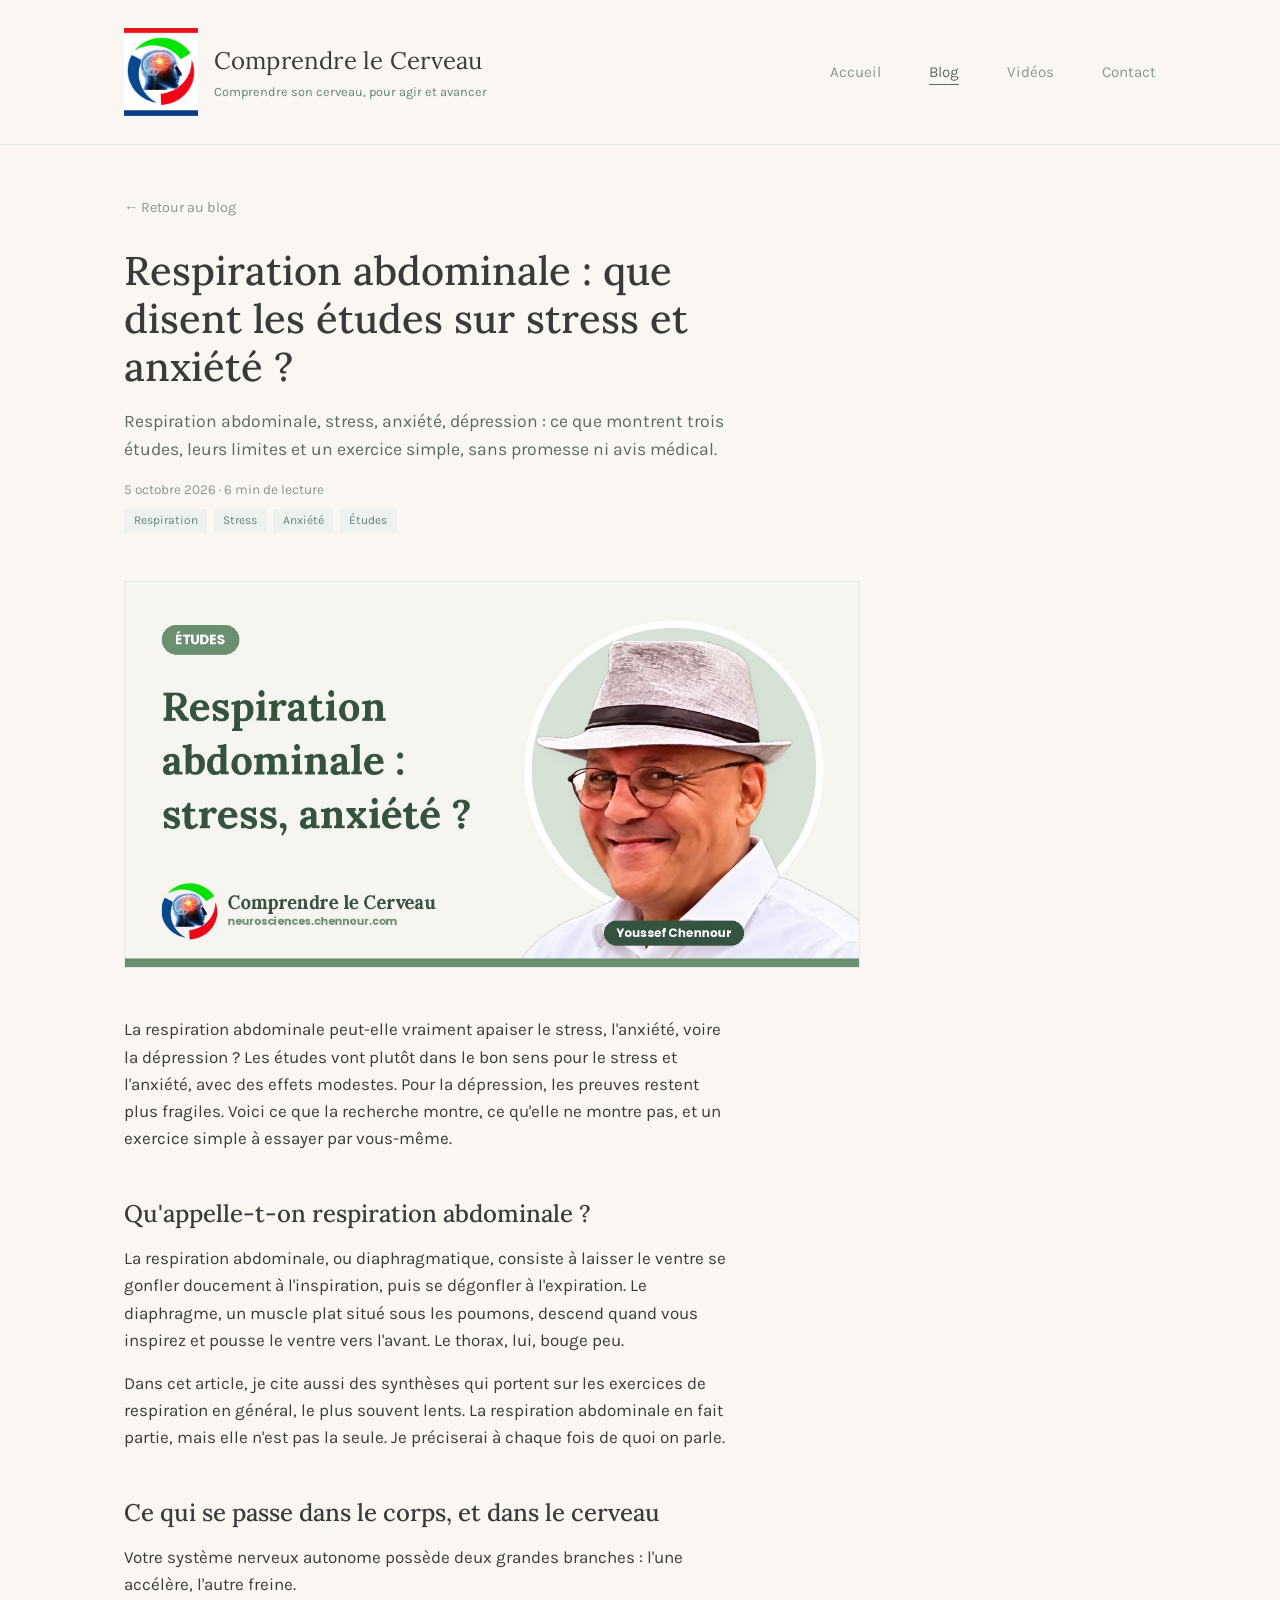
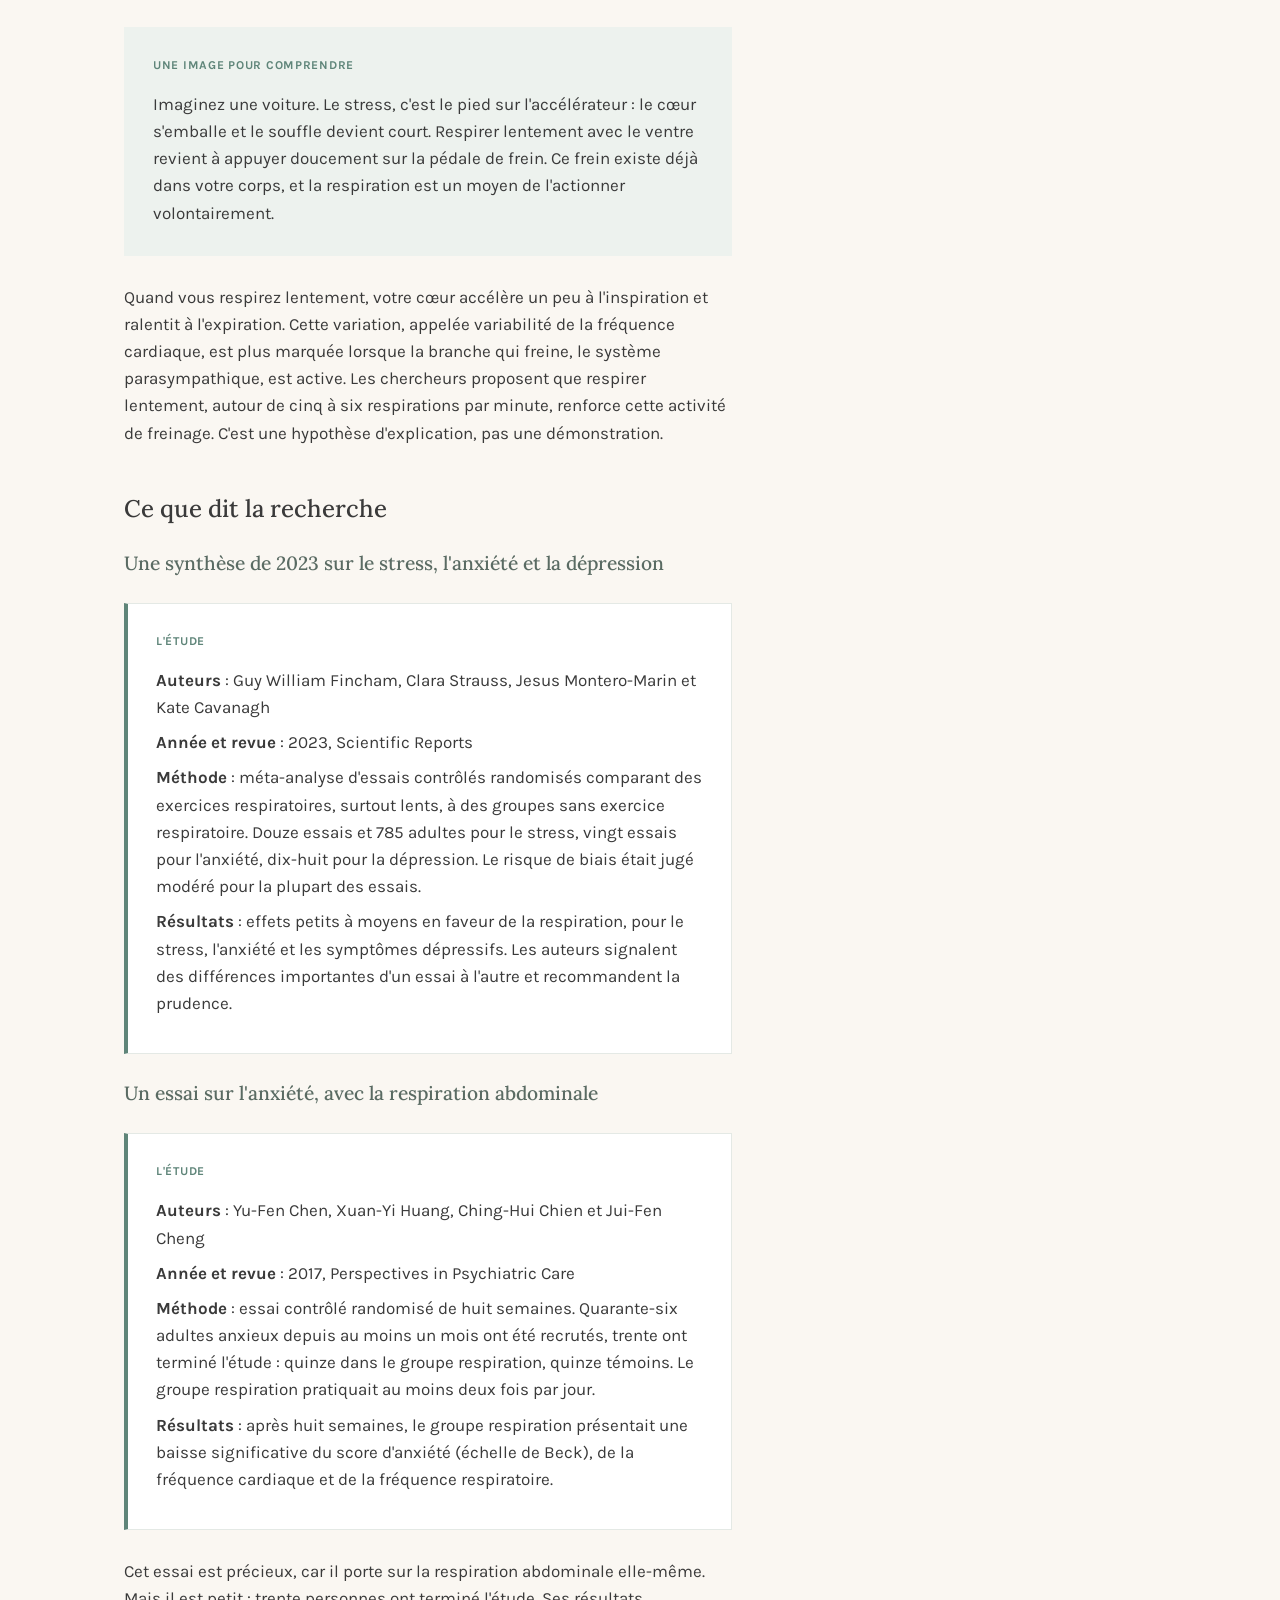
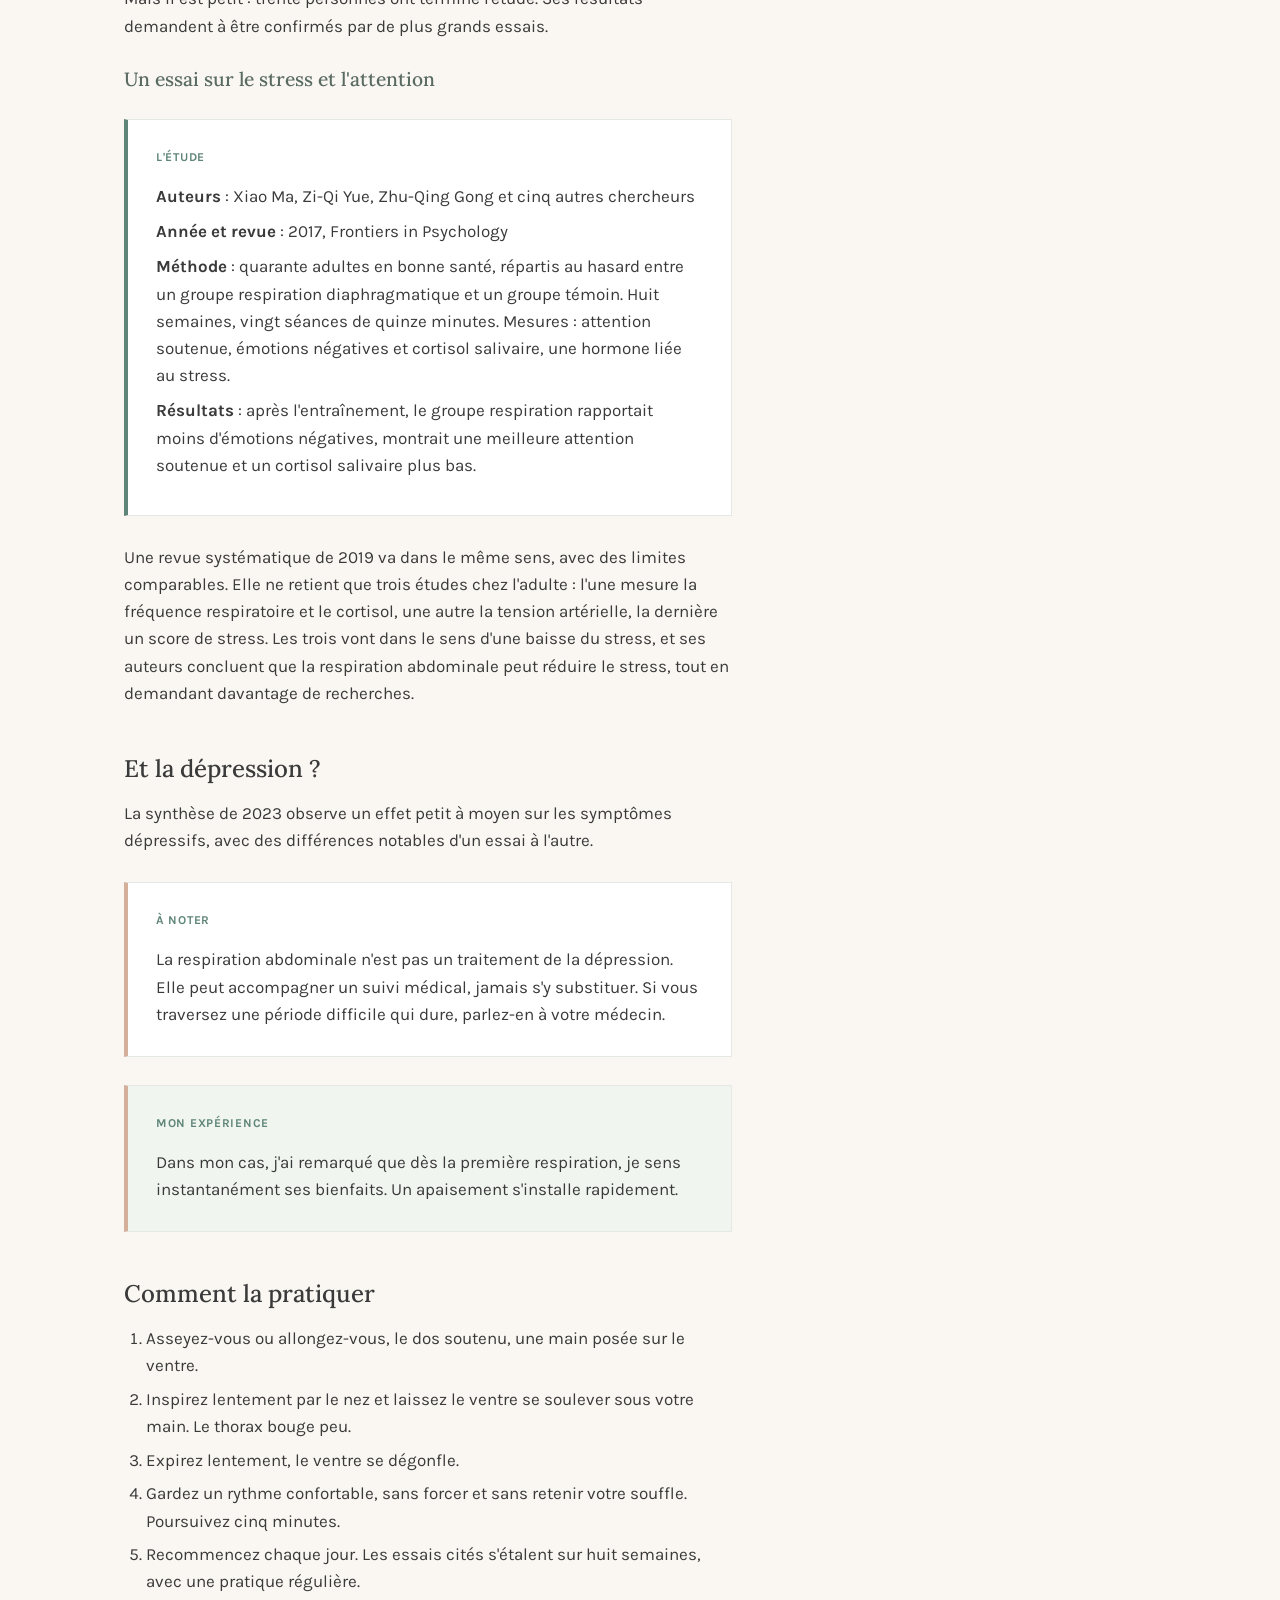
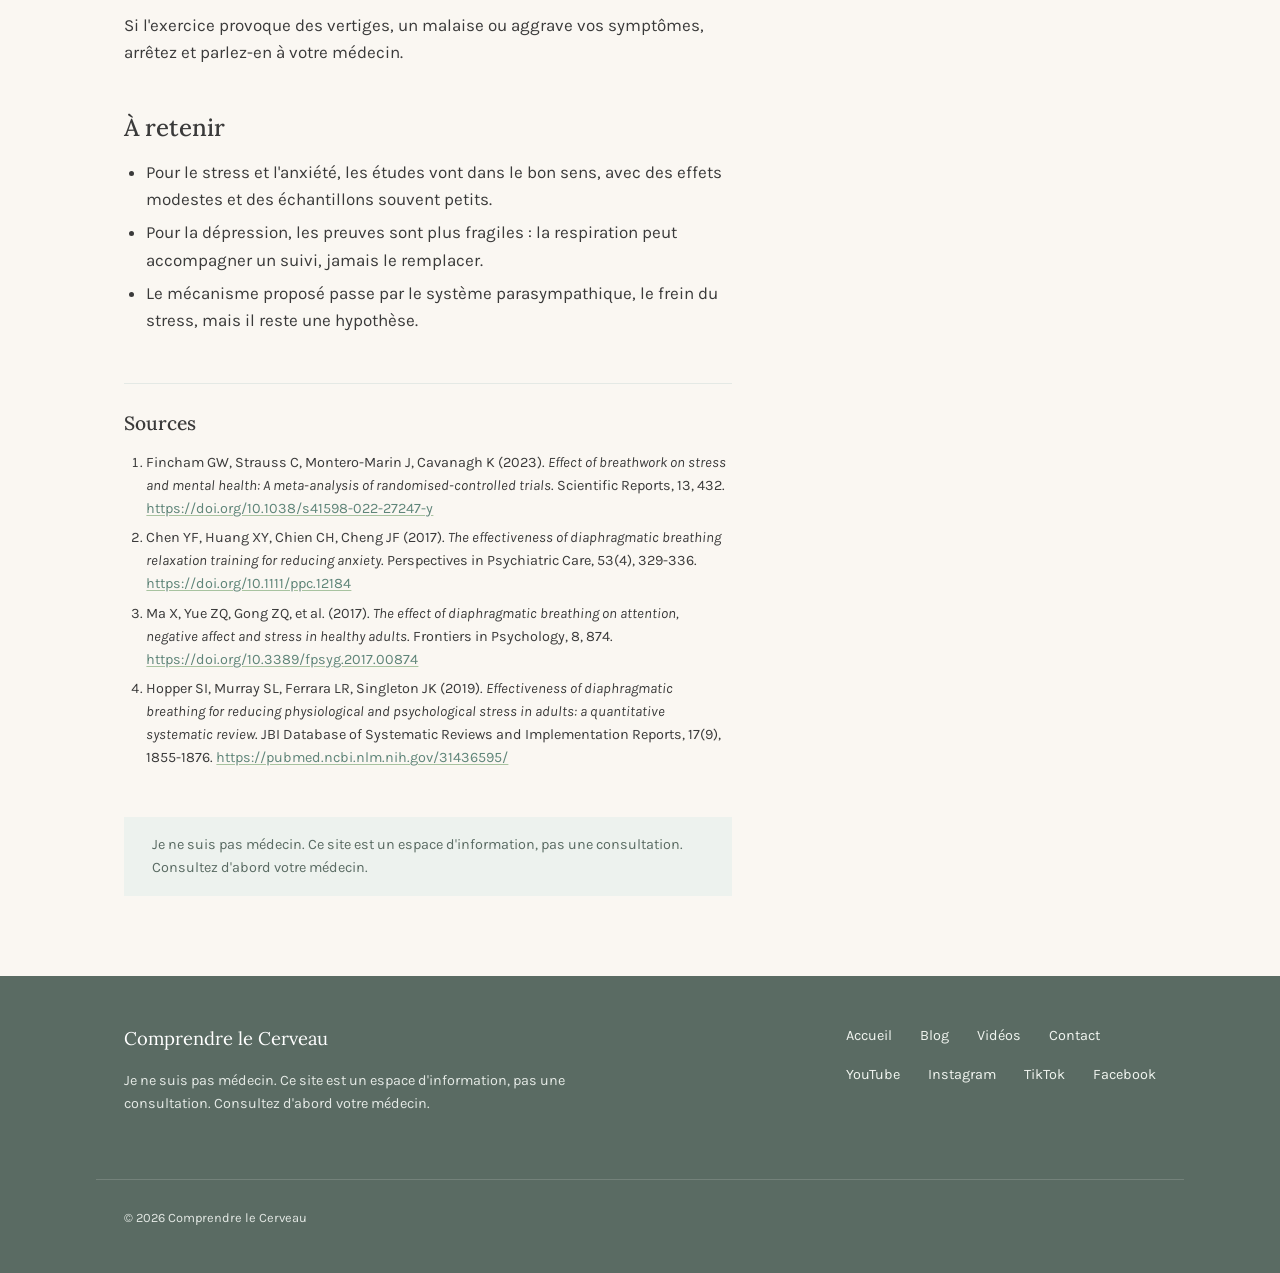
<file: articles/respiration-abdominale-anxiete-stress.html>
<!DOCTYPE html>
<html lang="fr">
<head>
<meta charset="UTF-8">
<meta name="viewport" content="width=device-width, initial-scale=1">
<title>Respiration abdominale : que disent les études sur stress et anxiété ? — Comprendre le Cerveau</title>
<meta name="description" content="Respiration abdominale, stress, anxiété, dépression : ce que montrent trois études, leurs limites et un exercice simple, sans promesse ni avis médical.">
<link rel="canonical" href="https://neurosciences.chennour.com/articles/respiration-abdominale-anxiete-stress.html">
<link rel="icon" href="/favicon.ico" sizes="any">
<link rel="apple-touch-icon" href="/apple-touch-icon.png">
<meta property="og:type" content="article">
<meta property="og:title" content="Respiration abdominale : que disent les études sur stress et anxiété ?">
<meta property="og:description" content="Respiration abdominale, stress, anxiété, dépression : ce que montrent trois études, leurs limites et un exercice simple, sans promesse ni avis médical.">
<meta property="og:url" content="https://neurosciences.chennour.com/articles/respiration-abdominale-anxiete-stress.html">
<meta property="og:image" content="https://neurosciences.chennour.com/images/respiration-abdominale-anxiete-stress-blog.jpg">
<meta property="og:locale" content="fr_FR">
<meta property="article:published_time" content="2026-10-05">
<meta name="twitter:card" content="summary_large_image">
<link rel="preconnect" href="https://fonts.googleapis.com">
<link rel="preconnect" href="https://fonts.gstatic.com" crossorigin>
<link href="https://fonts.googleapis.com/css2?family=Lora:wght@500;600&family=Karla:wght@400;500;700&display=swap" rel="stylesheet">
<link rel="stylesheet" href="/styles.css">
<link rel="stylesheet" href="/article.css">
<script type="application/ld+json">{"@context": "https://schema.org", "@type": "Article", "headline": "Respiration abdominale : que disent les études sur stress et anxiété ?", "description": "Respiration abdominale, stress, anxiété, dépression : ce que montrent trois études, leurs limites et un exercice simple, sans promesse ni avis médical.", "datePublished": "2026-10-05", "inLanguage": "fr", "image": "https://neurosciences.chennour.com/images/respiration-abdominale-anxiete-stress-blog.jpg", "mainEntityOfPage": "https://neurosciences.chennour.com/articles/respiration-abdominale-anxiete-stress.html", "author": {"@type": "Person", "name": "Youssef Chennour"}, "publisher": {"@type": "Organization", "name": "Comprendre le Cerveau", "url": "https://neurosciences.chennour.com"}}</script>
</head>
<body>

<header class="masthead">
  <div class="wrap">
    <a href="/index.html" class="masthead-brand">
      <img src="/logo.png" alt="" class="masthead-logo">
      <span class="masthead-text">
        <span class="masthead-name">Comprendre le Cerveau</span>
        <span class="masthead-tagline">Comprendre son cerveau, pour agir et avancer</span>
      </span>
    </a>
    <nav aria-label="Navigation principale">
      <ul class="masthead-nav">
        <li><a href="/index.html">Accueil</a></li>
        <li><a href="/blog.html" aria-current="page">Blog</a></li>
        <li><a href="/videos.html">Vidéos</a></li>
        <li><a href="/contact.html">Contact</a></li>
      </ul>
    </nav>
  </div>
</header>

<main>
  <article class="article-page">
    <div class="wrap">
      <a class="article-back" href="/blog.html">← Retour au blog</a>
      <header class="article-head">
        <h1>Respiration abdominale : que disent les études sur stress et anxiété ?</h1>
        <p class="article-lede">Respiration abdominale, stress, anxiété, dépression : ce que montrent trois études, leurs limites et un exercice simple, sans promesse ni avis médical.</p>
        <p class="article-infos"><time datetime="2026-10-05">5 octobre 2026</time> · 6 min de lecture</p>
        <ul class="article-tags"><li>Respiration</li><li>Stress</li><li>Anxiété</li><li>Études</li></ul>
      </header>
      <figure class="article-cover"><img src="/images/respiration-abdominale-anxiete-stress-blog.jpg" alt="Vignette de l&#x27;article sur la respiration abdominale, le stress et l&#x27;anxiété, Comprendre le Cerveau" width="1200" height="630"></figure>

      <div class="article-body">
<p>La respiration abdominale peut-elle vraiment apaiser le stress, l'anxiété, voire la dépression ? Les études vont plutôt dans le bon sens pour le stress et l'anxiété, avec des effets modestes. Pour la dépression, les preuves restent plus fragiles. Voici ce que la recherche montre, ce qu'elle ne montre pas, et un exercice simple à essayer par vous-même.</p>
<h2 id="qu-appelle-t-on-respiration-abdominale">Qu'appelle-t-on respiration abdominale ?</h2>
<p>La respiration abdominale, ou diaphragmatique, consiste à laisser le ventre se gonfler doucement à l'inspiration, puis se dégonfler à l'expiration. Le diaphragme, un muscle plat situé sous les poumons, descend quand vous inspirez et pousse le ventre vers l'avant. Le thorax, lui, bouge peu.</p>
<p>Dans cet article, je cite aussi des synthèses qui portent sur les exercices de respiration en général, le plus souvent lents. La respiration abdominale en fait partie, mais elle n'est pas la seule. Je préciserai à chaque fois de quoi on parle.</p>
<h2 id="ce-qui-se-passe-dans-le-corps-et-dans-le-cerveau">Ce qui se passe dans le corps, et dans le cerveau</h2>
<p>Votre système nerveux autonome possède deux grandes branches : l'une accélère, l'autre freine.</p>
<div class="bloc bloc-analogie"><p class="bloc-label">Une image pour comprendre</p><p>Imaginez une voiture. Le stress, c'est le pied sur l'accélérateur : le cœur s'emballe et le souffle devient court. Respirer lentement avec le ventre revient à appuyer doucement sur la pédale de frein. Ce frein existe déjà dans votre corps, et la respiration est un moyen de l'actionner volontairement.</p></div>
<p>Quand vous respirez lentement, votre cœur accélère un peu à l'inspiration et ralentit à l'expiration. Cette variation, appelée variabilité de la fréquence cardiaque, est plus marquée lorsque la branche qui freine, le système parasympathique, est active. Les chercheurs proposent que respirer lentement, autour de cinq à six respirations par minute, renforce cette activité de freinage. C'est une hypothèse d'explication, pas une démonstration.</p>
<h2 id="ce-que-dit-la-recherche">Ce que dit la recherche</h2>
<h3 id="une-synthese-de-2023-sur-le-stress-l-anxiete-et-la-depression">Une synthèse de 2023 sur le stress, l'anxiété et la dépression</h3>
<div class="bloc bloc-etude"><p class="bloc-label">L'étude</p><ul><li><strong>Auteurs</strong> : Guy William Fincham, Clara Strauss, Jesus Montero-Marin et Kate Cavanagh</li><li><strong>Année et revue</strong> : 2023, Scientific Reports</li><li><strong>Méthode</strong> : méta-analyse d'essais contrôlés randomisés comparant des exercices respiratoires, surtout lents, à des groupes sans exercice respiratoire. Douze essais et 785 adultes pour le stress, vingt essais pour l'anxiété, dix-huit pour la dépression. Le risque de biais était jugé modéré pour la plupart des essais.</li><li><strong>Résultats</strong> : effets petits à moyens en faveur de la respiration, pour le stress, l'anxiété et les symptômes dépressifs. Les auteurs signalent des différences importantes d'un essai à l'autre et recommandent la prudence.</li></ul></div>
<h3 id="un-essai-sur-l-anxiete-avec-la-respiration-abdominale">Un essai sur l'anxiété, avec la respiration abdominale</h3>
<div class="bloc bloc-etude"><p class="bloc-label">L'étude</p><ul><li><strong>Auteurs</strong> : Yu-Fen Chen, Xuan-Yi Huang, Ching-Hui Chien et Jui-Fen Cheng</li><li><strong>Année et revue</strong> : 2017, Perspectives in Psychiatric Care</li><li><strong>Méthode</strong> : essai contrôlé randomisé de huit semaines. Quarante-six adultes anxieux depuis au moins un mois ont été recrutés, trente ont terminé l'étude : quinze dans le groupe respiration, quinze témoins. Le groupe respiration pratiquait au moins deux fois par jour.</li><li><strong>Résultats</strong> : après huit semaines, le groupe respiration présentait une baisse significative du score d'anxiété (échelle de Beck), de la fréquence cardiaque et de la fréquence respiratoire.</li></ul></div>
<p>Cet essai est précieux, car il porte sur la respiration abdominale elle-même. Mais il est petit : trente personnes ont terminé l'étude. Ses résultats demandent à être confirmés par de plus grands essais.</p>
<h3 id="un-essai-sur-le-stress-et-l-attention">Un essai sur le stress et l'attention</h3>
<div class="bloc bloc-etude"><p class="bloc-label">L'étude</p><ul><li><strong>Auteurs</strong> : Xiao Ma, Zi-Qi Yue, Zhu-Qing Gong et cinq autres chercheurs</li><li><strong>Année et revue</strong> : 2017, Frontiers in Psychology</li><li><strong>Méthode</strong> : quarante adultes en bonne santé, répartis au hasard entre un groupe respiration diaphragmatique et un groupe témoin. Huit semaines, vingt séances de quinze minutes. Mesures : attention soutenue, émotions négatives et cortisol salivaire, une hormone liée au stress.</li><li><strong>Résultats</strong> : après l'entraînement, le groupe respiration rapportait moins d'émotions négatives, montrait une meilleure attention soutenue et un cortisol salivaire plus bas.</li></ul></div>
<p>Une revue systématique de 2019 va dans le même sens, avec des limites comparables. Elle ne retient que trois études chez l'adulte : l'une mesure la fréquence respiratoire et le cortisol, une autre la tension artérielle, la dernière un score de stress. Les trois vont dans le sens d'une baisse du stress, et ses auteurs concluent que la respiration abdominale peut réduire le stress, tout en demandant davantage de recherches.</p>
<h2 id="et-la-depression">Et la dépression ?</h2>
<p>La synthèse de 2023 observe un effet petit à moyen sur les symptômes dépressifs, avec des différences notables d'un essai à l'autre.</p>
<div class="bloc bloc-attention"><p class="bloc-label">À noter</p><p>La respiration abdominale n'est pas un traitement de la dépression. Elle peut accompagner un suivi médical, jamais s'y substituer. Si vous traversez une période difficile qui dure, parlez-en à votre médecin.</p></div>
<div class="bloc bloc-vecu"><p class="bloc-label">Mon expérience</p><p>Dans mon cas, j'ai remarqué que dès la première respiration, je sens instantanément ses bienfaits. Un apaisement s'installe rapidement.</p></div>
<h2 id="comment-la-pratiquer">Comment la pratiquer</h2>
<ol><li>Asseyez-vous ou allongez-vous, le dos soutenu, une main posée sur le ventre.</li><li>Inspirez lentement par le nez et laissez le ventre se soulever sous votre main. Le thorax bouge peu.</li><li>Expirez lentement, le ventre se dégonfle.</li><li>Gardez un rythme confortable, sans forcer et sans retenir votre souffle. Poursuivez cinq minutes.</li><li>Recommencez chaque jour. Les essais cités s'étalent sur huit semaines, avec une pratique régulière.</li></ol>
<p>Si l'exercice provoque des vertiges, un malaise ou aggrave vos symptômes, arrêtez et parlez-en à votre médecin.</p>
<h2 id="a-retenir">À retenir</h2>
<ul><li>Pour le stress et l'anxiété, les études vont dans le bon sens, avec des effets modestes et des échantillons souvent petits.</li><li>Pour la dépression, les preuves sont plus fragiles : la respiration peut accompagner un suivi, jamais le remplacer.</li><li>Le mécanisme proposé passe par le système parasympathique, le frein du stress, mais il reste une hypothèse.</li></ul>
<section class="sources">
<h2 id="sources">Sources</h2>
<ol><li>Fincham GW, Strauss C, Montero-Marin J, Cavanagh K (2023). <em>Effect of breathwork on stress and mental health: A meta-analysis of randomised-controlled trials</em>. Scientific Reports, 13, 432. <a href="https://doi.org/10.1038/s41598-022-27247-y" target="_blank" rel="noopener">https://doi.org/10.1038/s41598-022-27247-y</a></li><li>Chen YF, Huang XY, Chien CH, Cheng JF (2017). <em>The effectiveness of diaphragmatic breathing relaxation training for reducing anxiety</em>. Perspectives in Psychiatric Care, 53(4), 329-336. <a href="https://doi.org/10.1111/ppc.12184" target="_blank" rel="noopener">https://doi.org/10.1111/ppc.12184</a></li><li>Ma X, Yue ZQ, Gong ZQ, et al. (2017). <em>The effect of diaphragmatic breathing on attention, negative affect and stress in healthy adults</em>. Frontiers in Psychology, 8, 874. <a href="https://doi.org/10.3389/fpsyg.2017.00874" target="_blank" rel="noopener">https://doi.org/10.3389/fpsyg.2017.00874</a></li><li>Hopper SI, Murray SL, Ferrara LR, Singleton JK (2019). <em>Effectiveness of diaphragmatic breathing for reducing physiological and psychological stress in adults: a quantitative systematic review</em>. JBI Database of Systematic Reviews and Implementation Reports, 17(9), 1855-1876. <a href="https://pubmed.ncbi.nlm.nih.gov/31436595/" target="_blank" rel="noopener">https://pubmed.ncbi.nlm.nih.gov/31436595/</a></li></ol>
</section>
      </div>
      <aside class="note-medicale">
        <p>Je ne suis pas médecin. Ce site est un espace d'information, pas une consultation. Consultez d'abord votre médecin.</p>
      </aside>
    </div>
  </article>
</main>

<footer class="site-footer">
  <div class="wrap footer-grid">
    <div>
      <p class="footer-name">Comprendre le Cerveau</p>
      <p class="footer-note">Je ne suis pas médecin. Ce site est un espace d'information, pas une consultation. Consultez d'abord votre médecin.</p>
    </div>
    <div>
      <ul class="footer-nav">
        <li><a href="/index.html">Accueil</a></li>
        <li><a href="/blog.html">Blog</a></li>
        <li><a href="/videos.html">Vidéos</a></li>
        <li><a href="/contact.html">Contact</a></li>
      </ul>
      <ul class="footer-social">
        <li><a href="https://www.youtube.com/@parler.en.public" target="_blank" rel="noopener">YouTube</a></li>
        <li><a href="https://www.instagram.com/youssefchennour/" target="_blank" rel="noopener">Instagram</a></li>
        <li><a href="https://www.tiktok.com/@larbati" target="_blank" rel="noopener">TikTok</a></li>
        <li><a href="https://www.facebook.com/youssefchennour/" target="_blank" rel="noopener">Facebook</a></li>
      </ul>
    </div>
  </div>
  <div class="wrap footer-bottom">
    <p>© 2026 Comprendre le Cerveau</p>
  </div>
</footer>

</body>
</html>
</file>
<file: styles.css>
/* ==========================================================================
   Comprendre le Cerveau — feuille de style partagée
   Palette Sauge + Lora (titres) / Karla (texte)
   ========================================================================== */

:root {
  /* Couleurs */
  --cream:        #FAF7F2;
  --cream-alt:     #F1F5F0;
  --sage-pale:     #EDF2EE;
  --sage-mist:     #E4E9E5;
  --sage-light:    #A8C3A0;
  --sage:          #7B9E93;
  --sage-dark:     #5A6B63;
  --sage-deeper:   #5F8579;
  --stone:         #8A9690;
  --terracotta:    #D4AF9A;
  --ink:           #3A3A3A;
  --white:         #FFFFFF;

  /* Typographie */
  --font-display: 'Lora', Georgia, serif;
  --font-body:    'Karla', -apple-system, sans-serif;

  /* Rythme */
  --content-max: 68rem;
  --text-max: 38rem;
  --space-1: 0.5rem;
  --space-2: 1rem;
  --space-3: 1.75rem;
  --space-4: 3rem;
  --space-5: 5rem;
  --space-6: 8rem;
}

*, *::before, *::after { box-sizing: border-box; }

html {
  scroll-behavior: smooth;
}
@media (prefers-reduced-motion: reduce) {
  html { scroll-behavior: auto; }
  *, *::before, *::after { animation-duration: 0.01ms !important; transition-duration: 0.01ms !important; }
}

body {
  margin: 0;
  background: var(--cream);
  color: var(--ink);
  font-family: var(--font-body);
  font-size: 1.0625rem;
  line-height: 1.6;
  -webkit-font-smoothing: antialiased;
}

h1, h2, h3 {
  font-family: var(--font-display);
  font-weight: 500;
  line-height: 1.2;
  margin: 0;
  color: var(--sage-dark);
}

p { margin: 0 0 var(--space-2); }

a {
  color: var(--sage-deeper);
  text-decoration-color: var(--sage-light);
  text-underline-offset: 0.15em;
}
a:hover { color: var(--sage-dark); }

a:focus-visible,
button:focus-visible {
  outline: 2px solid var(--sage-deeper);
  outline-offset: 3px;
}

img { max-width: 100%; display: block; }

.wrap {
  max-width: var(--content-max);
  margin: 0 auto;
  padding: 0 var(--space-3);
}

/* ---------- Masthead ---------- */
.masthead {
  border-bottom: 1px solid var(--sage-mist);
  background: var(--cream);
}
.masthead .wrap {
  display: flex;
  align-items: center;
  justify-content: space-between;
  flex-wrap: wrap;
  gap: var(--space-2);
  padding-top: var(--space-3);
  padding-bottom: var(--space-3);
}
.masthead-brand {
  display: flex;
  align-items: center;
  gap: var(--space-2);
  text-decoration: none;
}
.masthead-logo {
  height: 88px;
  width: auto;
}
.masthead-text {
  display: flex;
  flex-direction: column;
  gap: 0.1rem;
}
.masthead-name {
  font-family: var(--font-display);
  font-size: 1.5rem;
  color: var(--ink);
  letter-spacing: 0.01em;
}
.masthead-brand:hover .masthead-name { color: var(--sage-dark); }
.masthead-tagline {
  font-family: var(--font-body);
  font-size: 0.8rem;
  color: var(--sage-deeper);
}

.masthead-nav {
  display: flex;
  gap: var(--space-4);
  list-style: none;
  margin: 0;
  padding: 0;
  font-size: 0.95rem;
}
.masthead-nav a {
  text-decoration: none;
  color: var(--stone);
}
.masthead-nav a:hover { color: var(--sage-dark); }
.masthead-nav a[aria-current="page"] {
  color: var(--sage-dark);
  border-bottom: 1px solid var(--sage-dark);
  padding-bottom: 0.2em;
}

@media (max-width: 40rem) {
  .masthead .wrap { flex-direction: column; align-items: flex-start; }
  .masthead-nav { gap: var(--space-3); flex-wrap: wrap; }
}

/* ---------- Hero ---------- */
.hero {
  position: relative;
  overflow: hidden;
  padding: var(--space-6) 0 var(--space-5);
}
.hero-grid {
  position: relative;
  display: grid;
  grid-template-columns: minmax(0, 34rem) 1fr;
  gap: var(--space-4);
  align-items: center;
}
.hero h1 {
  font-size: clamp(2rem, 4vw, 2.85rem);
  color: var(--ink);
}
.hero .lede {
  margin-top: var(--space-3);
  max-width: var(--text-max);
  color: var(--sage-dark);
  font-size: 1.15rem;
}
.hero-figure {
  justify-self: end;
  width: 100%;
  max-width: 26rem;
  opacity: 0.9;
}
@media (max-width: 56rem) {
  .hero-grid { grid-template-columns: 1fr; }
  .hero-figure { justify-self: start; max-width: 18rem; opacity: 0.7; }
}

/* ---------- Sections ---------- */
.section {
  padding: var(--space-5) 0;
}
.section-alt {
  background: var(--sage-pale);
}
.section h2 {
  font-size: 1.6rem;
  max-width: var(--text-max);
}
.section .lede {
  max-width: var(--text-max);
  color: var(--ink);
}
.section-body {
  margin-top: var(--space-3);
  display: grid;
  gap: var(--space-4);
  grid-template-columns: repeat(2, minmax(0, 1fr));
}
.section-body p { max-width: 32rem; }
@media (max-width: 48rem) {
  .section-body { grid-template-columns: 1fr; }
}

/* ---------- Explorer (liens vers les autres pages) ---------- */
.explore-list {
  margin-top: var(--space-4);
  border-top: 1px solid var(--sage-mist);
}
.explore-item {
  display: flex;
  justify-content: space-between;
  align-items: baseline;
  gap: var(--space-3);
  padding: var(--space-3) 0;
  border-bottom: 1px solid var(--sage-mist);
  text-decoration: none;
  color: var(--ink);
}
.explore-item:hover .explore-title { color: var(--sage-dark); }
.explore-title {
  font-family: var(--font-display);
  font-size: 1.3rem;
  color: var(--ink);
}
.explore-desc {
  color: var(--stone);
  font-size: 0.95rem;
  max-width: 26rem;
}
@media (max-width: 40rem) {
  .explore-item { flex-direction: column; gap: var(--space-1); }
}

/* ---------- Page header (Blog / Vidéos / Contact) ---------- */
.page-header {
  padding: var(--space-5) 0 var(--space-4);
}
.page-header h1 {
  font-size: clamp(1.8rem, 3.4vw, 2.4rem);
  color: var(--ink);
}
.page-header .lede {
  margin-top: var(--space-2);
  max-width: var(--text-max);
  color: var(--sage-dark);
  font-size: 1.05rem;
}

/* ---------- Article cards (Blog) ---------- */
.article-grid {
  display: grid;
  grid-template-columns: repeat(2, minmax(0, 1fr));
  gap: var(--space-3);
  padding-bottom: var(--space-5);
}
@media (max-width: 48rem) {
  .article-grid { grid-template-columns: 1fr; }
}
.article-card {
  border: 1px solid var(--sage-mist);
  padding: var(--space-3);
  display: flex;
  flex-direction: column;
  gap: var(--space-1);
}
.article-card-label {
  font-size: 0.75rem;
  font-style: italic;
  color: var(--stone);
}
.article-card h3 {
  font-size: 1.25rem;
  color: var(--ink);
}
.article-card a.article-link {
  text-decoration: none;
  color: inherit;
}
.article-card a.article-link:hover h3 { color: var(--sage-dark); }
.article-excerpt {
  color: var(--ink);
  font-size: 0.95rem;
  margin: 0;
}
.article-meta {
  margin-top: auto;
  padding-top: var(--space-2);
  display: flex;
  align-items: center;
  justify-content: space-between;
  gap: var(--space-2);
  flex-wrap: wrap;
}
.article-date {
  font-size: 0.8rem;
  color: var(--stone);
}
.article-tags {
  display: flex;
  gap: 0.4rem;
  flex-wrap: wrap;
  list-style: none;
  margin: 0;
  padding: 0;
}
.article-tags li {
  font-size: 0.75rem;
  color: var(--sage-deeper);
  background: var(--sage-pale);
  padding: 0.15rem 0.6rem;
}

/* ---------- Video cards (Vidéos) ---------- */
.video-grid {
  display: grid;
  grid-template-columns: repeat(2, minmax(0, 1fr));
  gap: var(--space-3);
  padding-bottom: var(--space-5);
}
@media (max-width: 48rem) {
  .video-grid { grid-template-columns: 1fr; }
}
.video-card {
  border: 1px solid var(--sage-mist);
  display: flex;
  flex-direction: column;
}
.video-embed {
  position: relative;
  width: 100%;
  aspect-ratio: 16 / 9;
  background: var(--sage-pale);
  overflow: hidden;
}
.video-embed iframe {
  position: absolute;
  inset: 0;
  width: 100%;
  height: 100%;
  border: 0;
}
.video-embed-placeholder {
  position: absolute;
  inset: 0;
  display: flex;
  align-items: center;
  justify-content: center;
  flex-direction: column;
  gap: var(--space-1);
  color: var(--sage-deeper);
  font-size: 0.85rem;
}
.video-embed-placeholder svg { opacity: 0.6; }
.video-body {
  padding: var(--space-3);
  display: flex;
  flex-direction: column;
  gap: var(--space-1);
  flex: 1;
}
.video-body h3 {
  font-size: 1.15rem;
  color: var(--ink);
}
.video-card-label {
  font-size: 0.75rem;
  font-style: italic;
  color: var(--stone);
}
.empty-note {
  border-top: 1px solid var(--sage-mist);
  border-bottom: 1px solid var(--sage-mist);
  padding: var(--space-3) 0;
  margin-bottom: var(--space-4);
  color: var(--sage-dark);
  font-size: 0.95rem;
}
/* ---------- Contact ---------- */
.contact-whatsapp {
  padding: var(--space-4) 0;
  display: flex;
  flex-direction: column;
  align-items: flex-start;
  gap: var(--space-2);
}
.whatsapp-btn {
  display: inline-flex;
  align-items: center;
  gap: var(--space-2);
  background: var(--sage-dark);
  color: var(--white);
  text-decoration: none;
  font-family: var(--font-body);
  font-weight: 700;
  font-size: 1rem;
  padding: 0.9rem 1.6rem;
}
.whatsapp-btn:hover { background: var(--sage-deeper); color: var(--white); }
.whatsapp-btn svg { flex-shrink: 0; }
.contact-divider {
  display: flex;
  align-items: center;
  gap: var(--space-2);
  color: var(--stone);
  font-size: 0.85rem;
  max-width: 28rem;
  margin: var(--space-2) 0 var(--space-4);
}
.contact-divider::before,
.contact-divider::after {
  content: "";
  flex: 1;
  height: 1px;
  background: var(--sage-mist);
}

.contact-form {
  max-width: 32rem;
  padding-bottom: var(--space-5);
  display: flex;
  flex-direction: column;
  gap: var(--space-3);
}
.form-field {
  display: flex;
  flex-direction: column;
  gap: 0.35rem;
}
.form-field label {
  font-size: 0.9rem;
  color: var(--sage-dark);
}
.form-field input,
.form-field textarea {
  font-family: var(--font-body);
  font-size: 1rem;
  color: var(--ink);
  background: var(--white);
  border: 1px solid var(--sage-mist);
  padding: 0.65rem 0.8rem;
}
.form-field input:focus,
.form-field textarea:focus {
  outline: 2px solid var(--sage-deeper);
  outline-offset: 1px;
  border-color: var(--sage-deeper);
}
.form-field textarea { resize: vertical; min-height: 8rem; }
.form-submit {
  align-self: flex-start;
  background: var(--sage-dark);
  color: var(--white);
  border: none;
  font-family: var(--font-body);
  font-weight: 700;
  font-size: 1rem;
  padding: 0.8rem 1.8rem;
  cursor: pointer;
}
.form-submit:hover { background: var(--sage-deeper); }
.form-status {
  font-size: 0.9rem;
  min-height: 1.2em;
}
.form-status[data-state="success"] { color: var(--sage-deeper); }
.form-status[data-state="error"] { color: #A0522D; }

.site-footer {
  background: var(--sage-dark);
  color: var(--cream-alt);
  padding: var(--space-4) 0 var(--space-3);
}
.site-footer a { color: var(--cream-alt); }
.site-footer a:hover { color: var(--sage-light); }
.footer-grid {
  display: flex;
  justify-content: space-between;
  flex-wrap: wrap;
  gap: var(--space-4);
}
.footer-name {
  font-family: var(--font-display);
  font-size: 1.15rem;
  color: var(--white);
}
.footer-note {
  max-width: 28rem;
  font-size: 0.9rem;
  color: var(--sage-mist);
}
.footer-nav {
  display: flex;
  gap: var(--space-3);
  list-style: none;
  margin: 0;
  padding: 0;
  font-size: 0.9rem;
}
.footer-nav a, .footer-social a { text-decoration: none; }
.footer-social {
  display: flex;
  gap: var(--space-3);
  list-style: none;
  margin: var(--space-2) 0 0;
  padding: 0;
  font-size: 0.9rem;
}
.footer-bottom {
  margin-top: var(--space-4);
  padding-top: var(--space-3);
  border-top: 1px solid rgba(255,255,255,0.15);
  font-size: 0.8rem;
  color: var(--sage-mist);
}
</file>
<file: article.css>
/* ==========================================================================
   Comprendre le Cerveau — pages d'article (à déposer une seule fois à la racine du site)
   Utilise les variables de styles.css. Aucune modification de styles.css n'est nécessaire.
   ========================================================================== */

.article-page { padding: var(--space-4) 0 var(--space-5); }
.article-back {
  display: inline-block;
  font-size: 0.9rem;
  color: var(--stone);
  text-decoration: none;
  margin-bottom: var(--space-3);
}
.article-back:hover { color: var(--sage-dark); }

.article-head { max-width: var(--text-max); margin-bottom: var(--space-4); }
.article-head h1 {
  font-size: clamp(1.8rem, 3.4vw, 2.5rem);
  color: var(--ink);
}
.article-lede {
  margin: var(--space-2) 0 0;
  font-size: 1.1rem;
  color: var(--sage-dark);
}
.article-infos {
  margin: var(--space-2) 0 var(--space-1);
  font-size: 0.85rem;
  color: var(--stone);
}
.article-head .article-tags {
  display: flex; gap: 0.4rem; flex-wrap: wrap;
  list-style: none; margin: 0; padding: 0;
}
.article-head .article-tags li {
  font-size: 0.75rem; color: var(--sage-deeper);
  background: var(--sage-pale); padding: 0.15rem 0.6rem;
}

.article-body { max-width: var(--text-max); }
.article-body h2 {
  font-size: 1.5rem;
  color: var(--ink);
  margin: var(--space-4) 0 var(--space-2);
}
.article-body h3 {
  font-size: 1.2rem;
  color: var(--sage-dark);
  margin: var(--space-3) 0 var(--space-1);
}
.article-body p { margin: 0 0 var(--space-2); }
.article-body ul, .article-body ol { margin: 0 0 var(--space-2); padding-left: 1.4rem; }
.article-body li { margin-bottom: 0.4rem; }
.article-body strong { color: var(--ink); }

.article-body blockquote {
  margin: var(--space-3) 0;
  padding: var(--space-1) 0 var(--space-1) var(--space-3);
  border-left: 3px solid var(--sage-light);
  color: var(--sage-dark);
  font-family: var(--font-display);
  font-size: 1.1rem;
}
.article-body blockquote p { margin: 0; }

/* Blocs spéciaux : étude, analogie, vécu, à noter */
.bloc {
  margin: var(--space-3) 0;
  padding: var(--space-3);
  border: 1px solid var(--sage-mist);
  background: var(--white);
}
.bloc > :last-child { margin-bottom: 0; }
.bloc-label {
  margin: 0 0 var(--space-1);
  font-size: 0.75rem;
  font-weight: 700;
  letter-spacing: 0.06em;
  text-transform: uppercase;
  color: var(--sage-deeper);
}
.bloc-etude { border-left: 4px solid var(--sage-deeper); }
.bloc-etude ul { list-style: none; padding-left: 0; }
.bloc-etude li { margin-bottom: 0.5rem; }
.bloc-analogie { background: var(--sage-pale); border-color: var(--sage-pale); }
.bloc-vecu { background: var(--cream-alt); border-color: var(--sage-mist); border-left: 4px solid var(--terracotta); }
.bloc-attention { border-left: 4px solid var(--terracotta); }

/* Sources */
.sources { margin-top: var(--space-4); padding-top: var(--space-3); border-top: 1px solid var(--sage-mist); }
.article-body .sources h2 { margin-top: 0; font-size: 1.2rem; }
.sources ol { font-size: 0.9rem; color: var(--ink); word-break: break-word; }

/* Vignette en tête d'article */
.article-cover { max-width: 46rem; margin: 0 0 var(--space-4); }
.article-cover img { width: 100%; height: auto; border: 1px solid var(--sage-mist); }

/* Audio (NotebookLM) */
.article-audio { max-width: var(--text-max); margin: 0 0 var(--space-4); }
.article-audio audio { width: 100%; }

/* Rappel en bas de page */
.note-medicale {
  max-width: var(--text-max);
  margin-top: var(--space-4);
  padding: var(--space-2) var(--space-3);
  background: var(--sage-pale);
  font-size: 0.9rem;
  color: var(--sage-dark);
}
.note-medicale p { margin: 0; }
</file>
